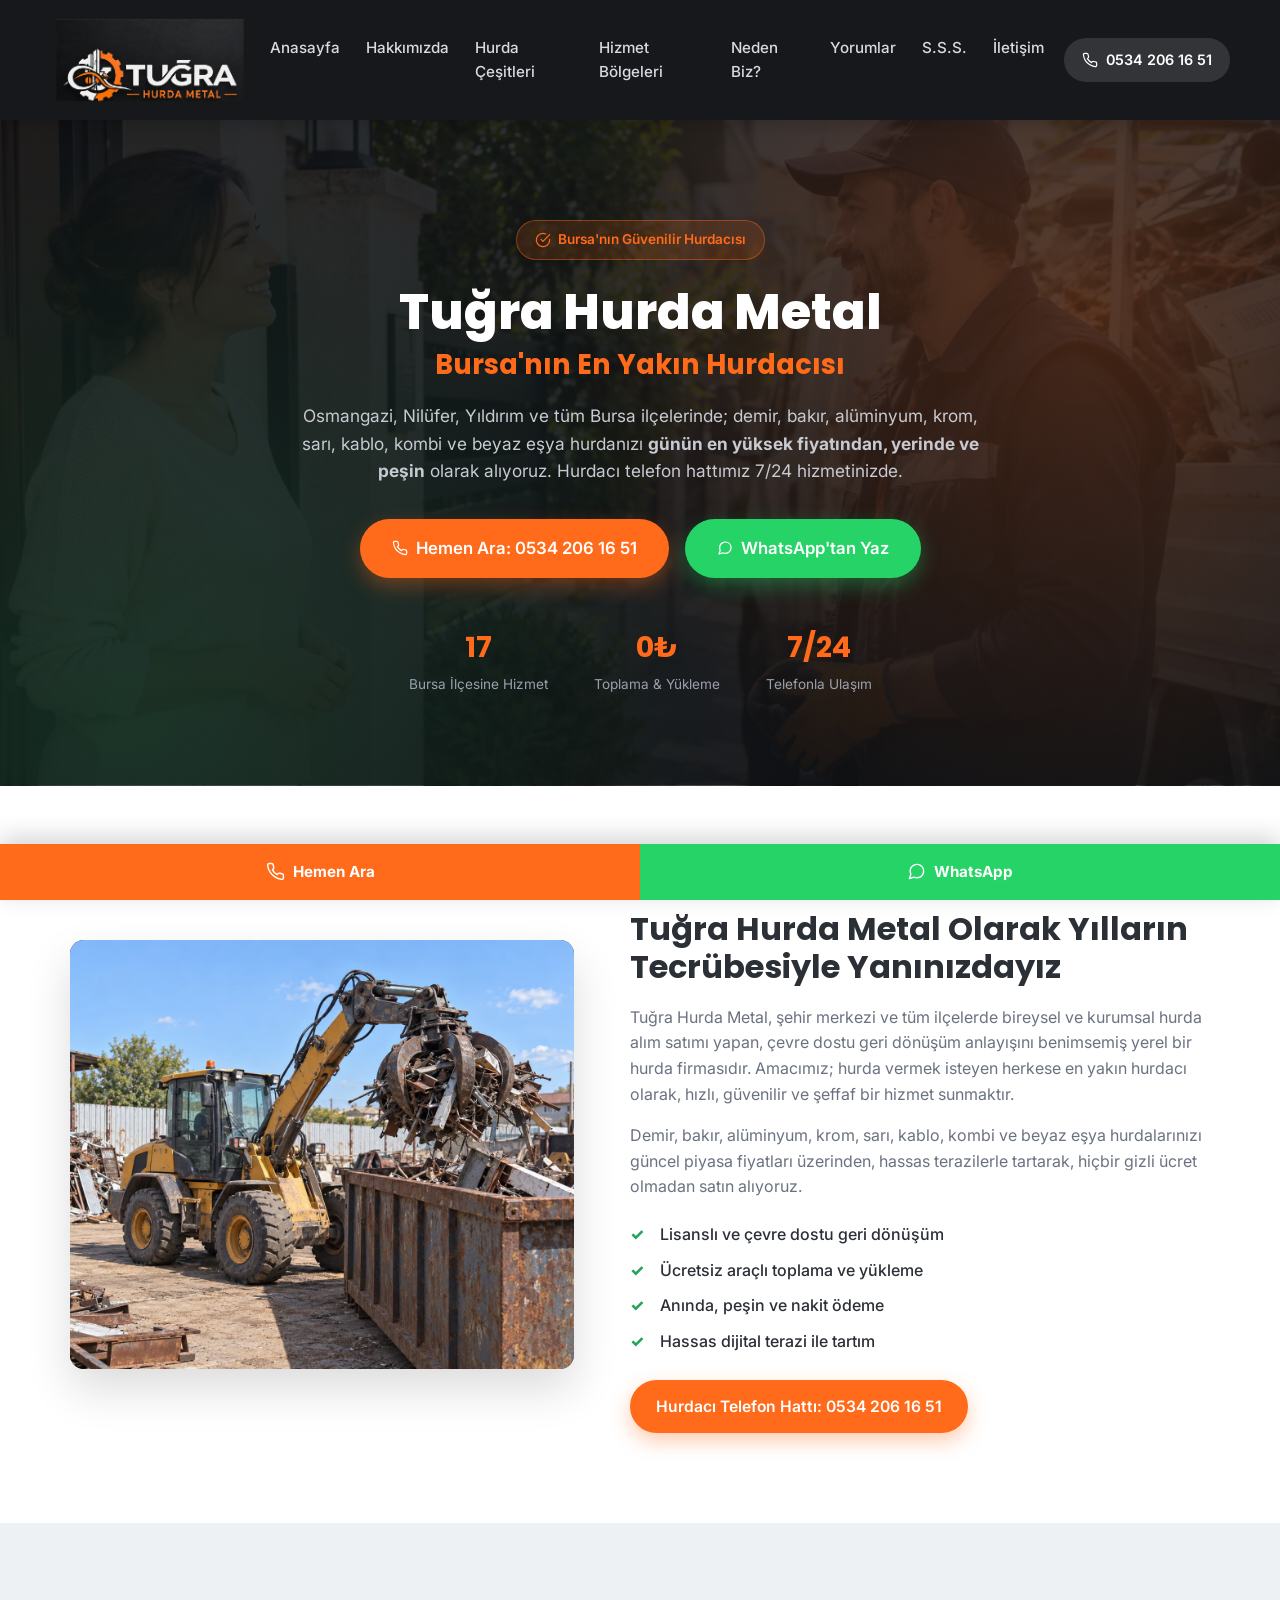
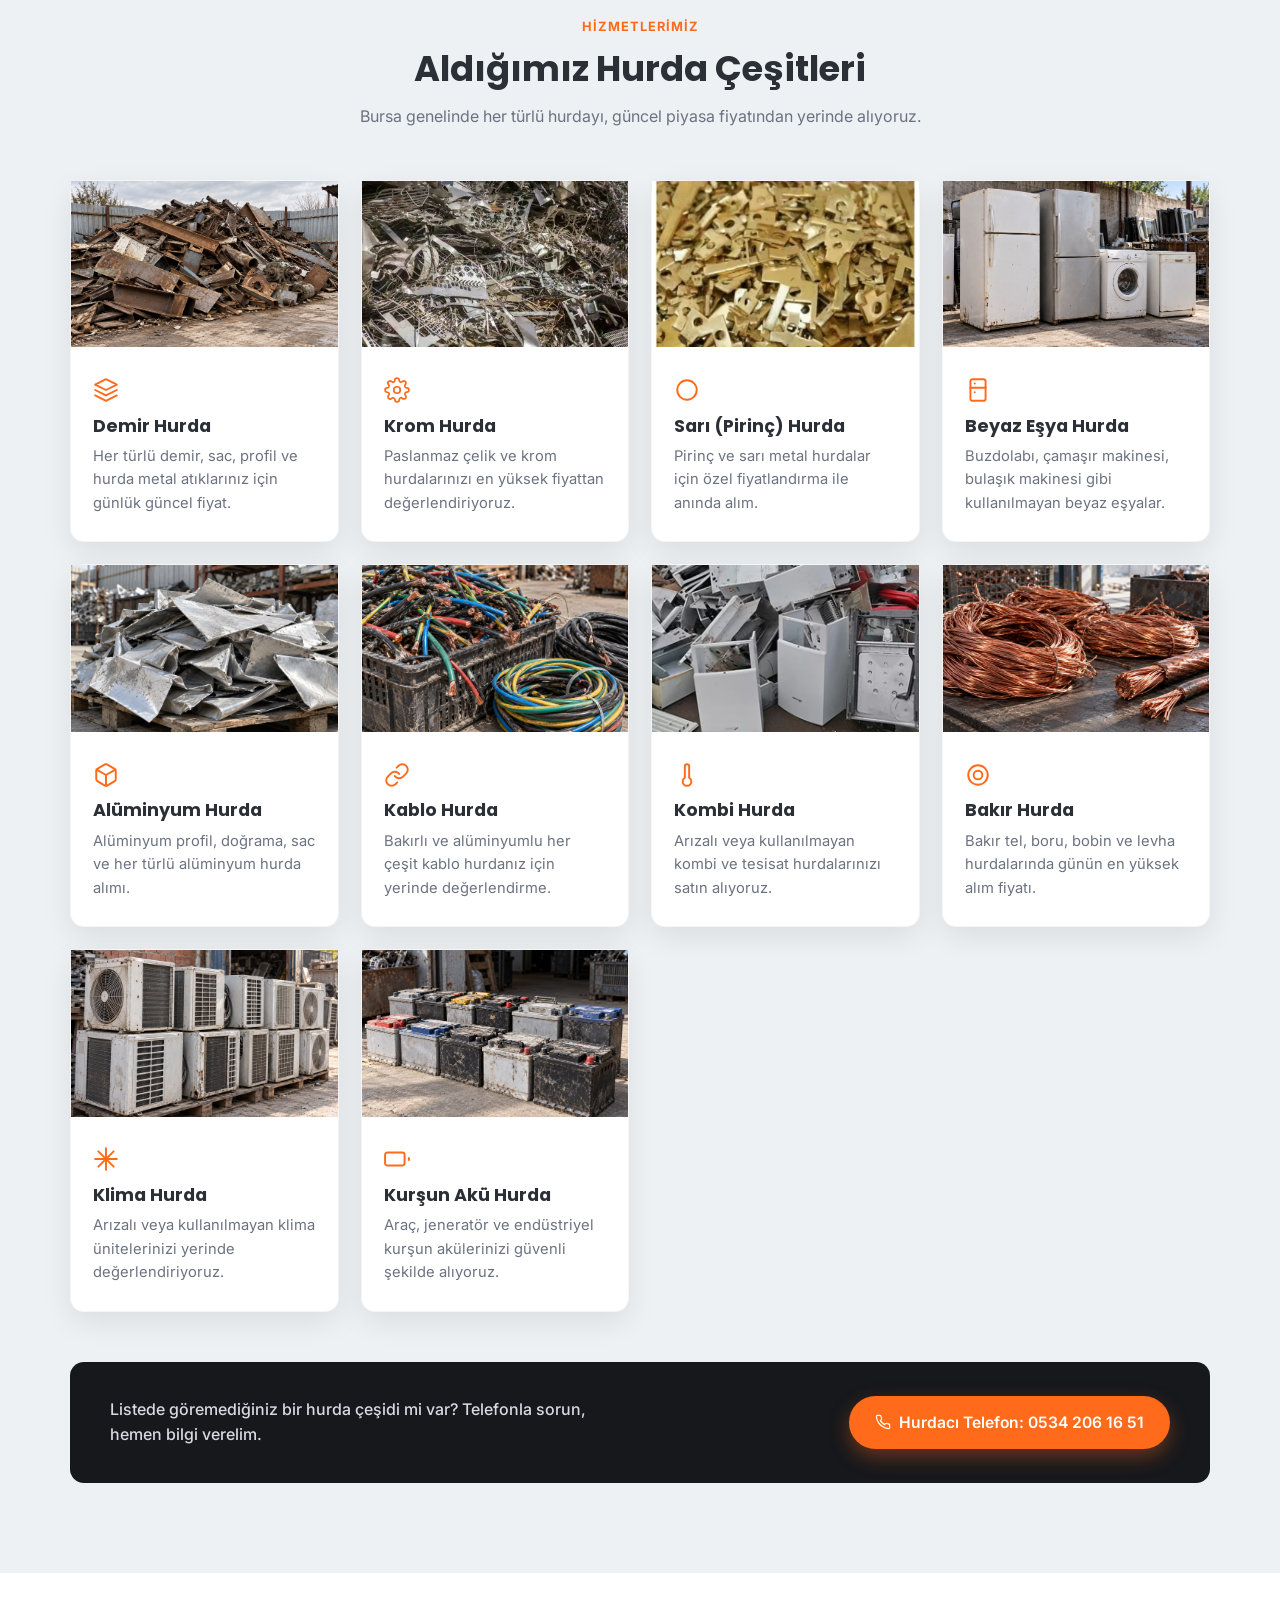
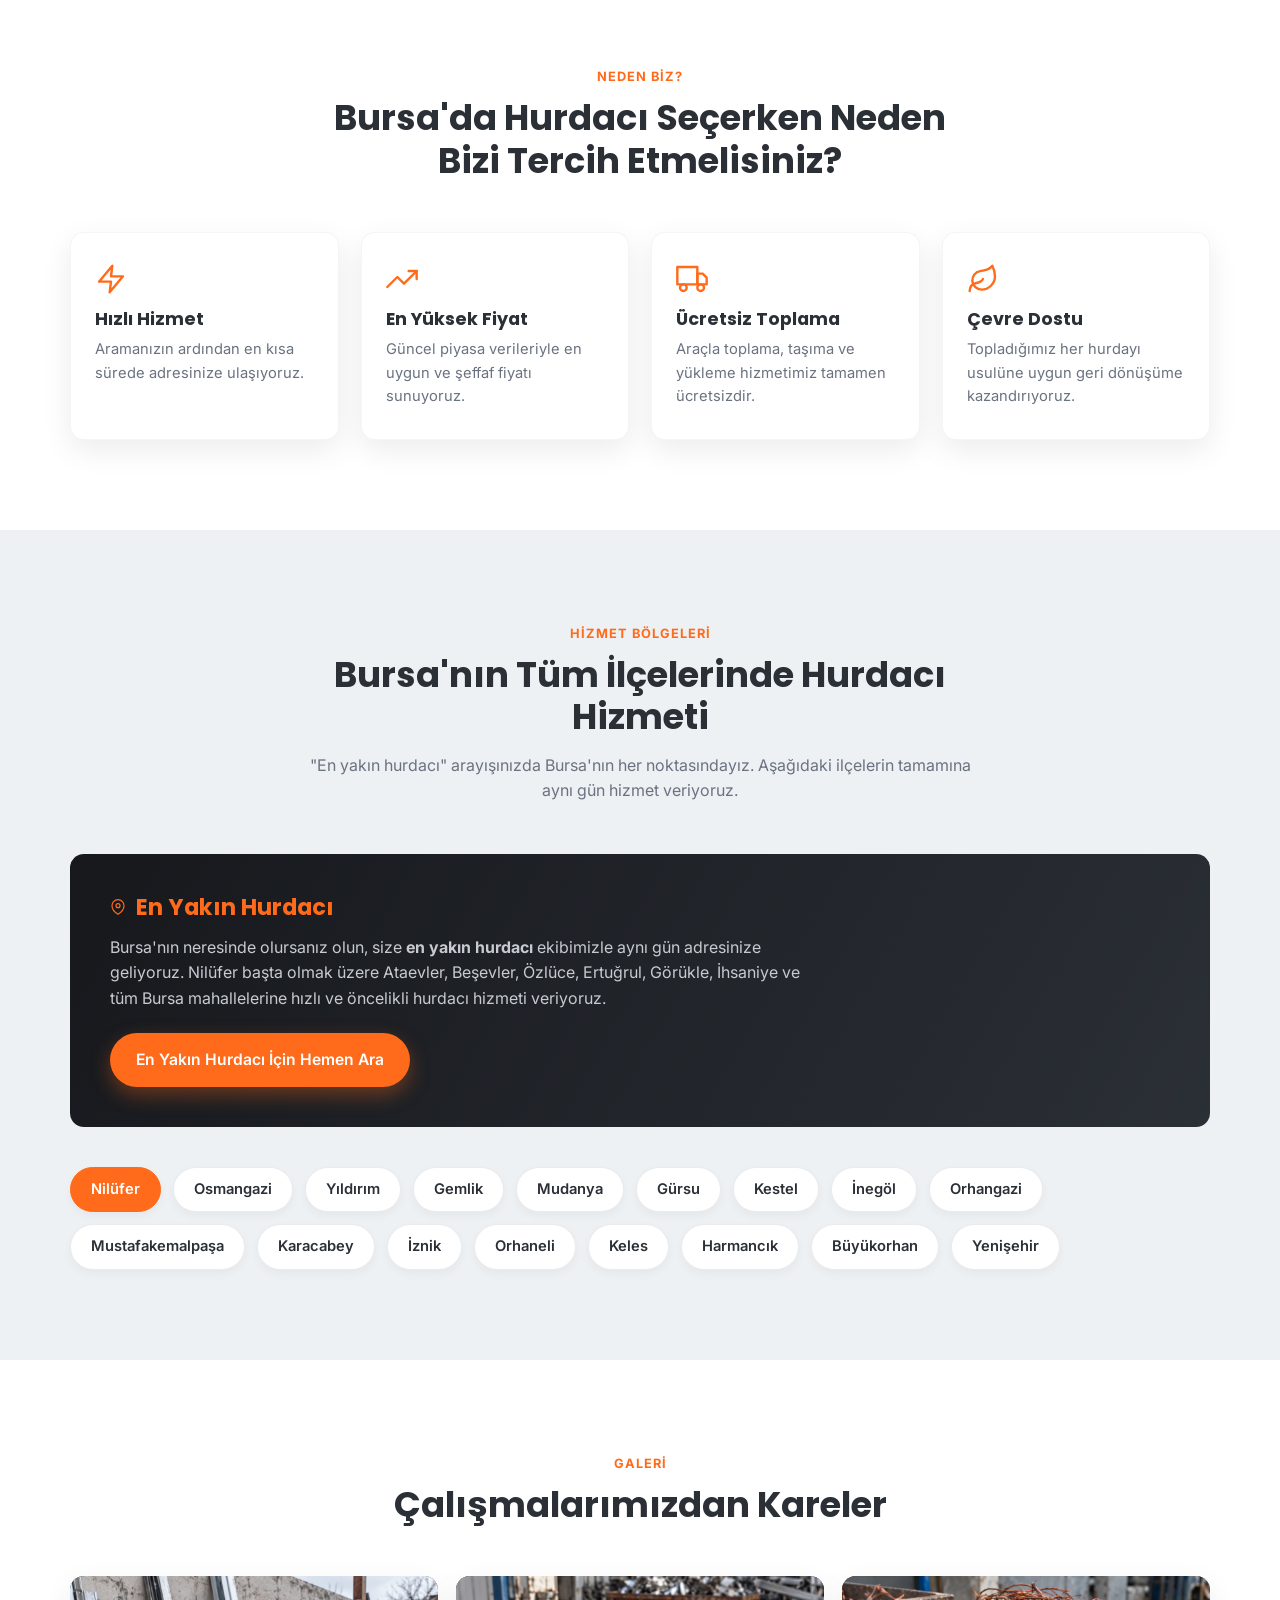
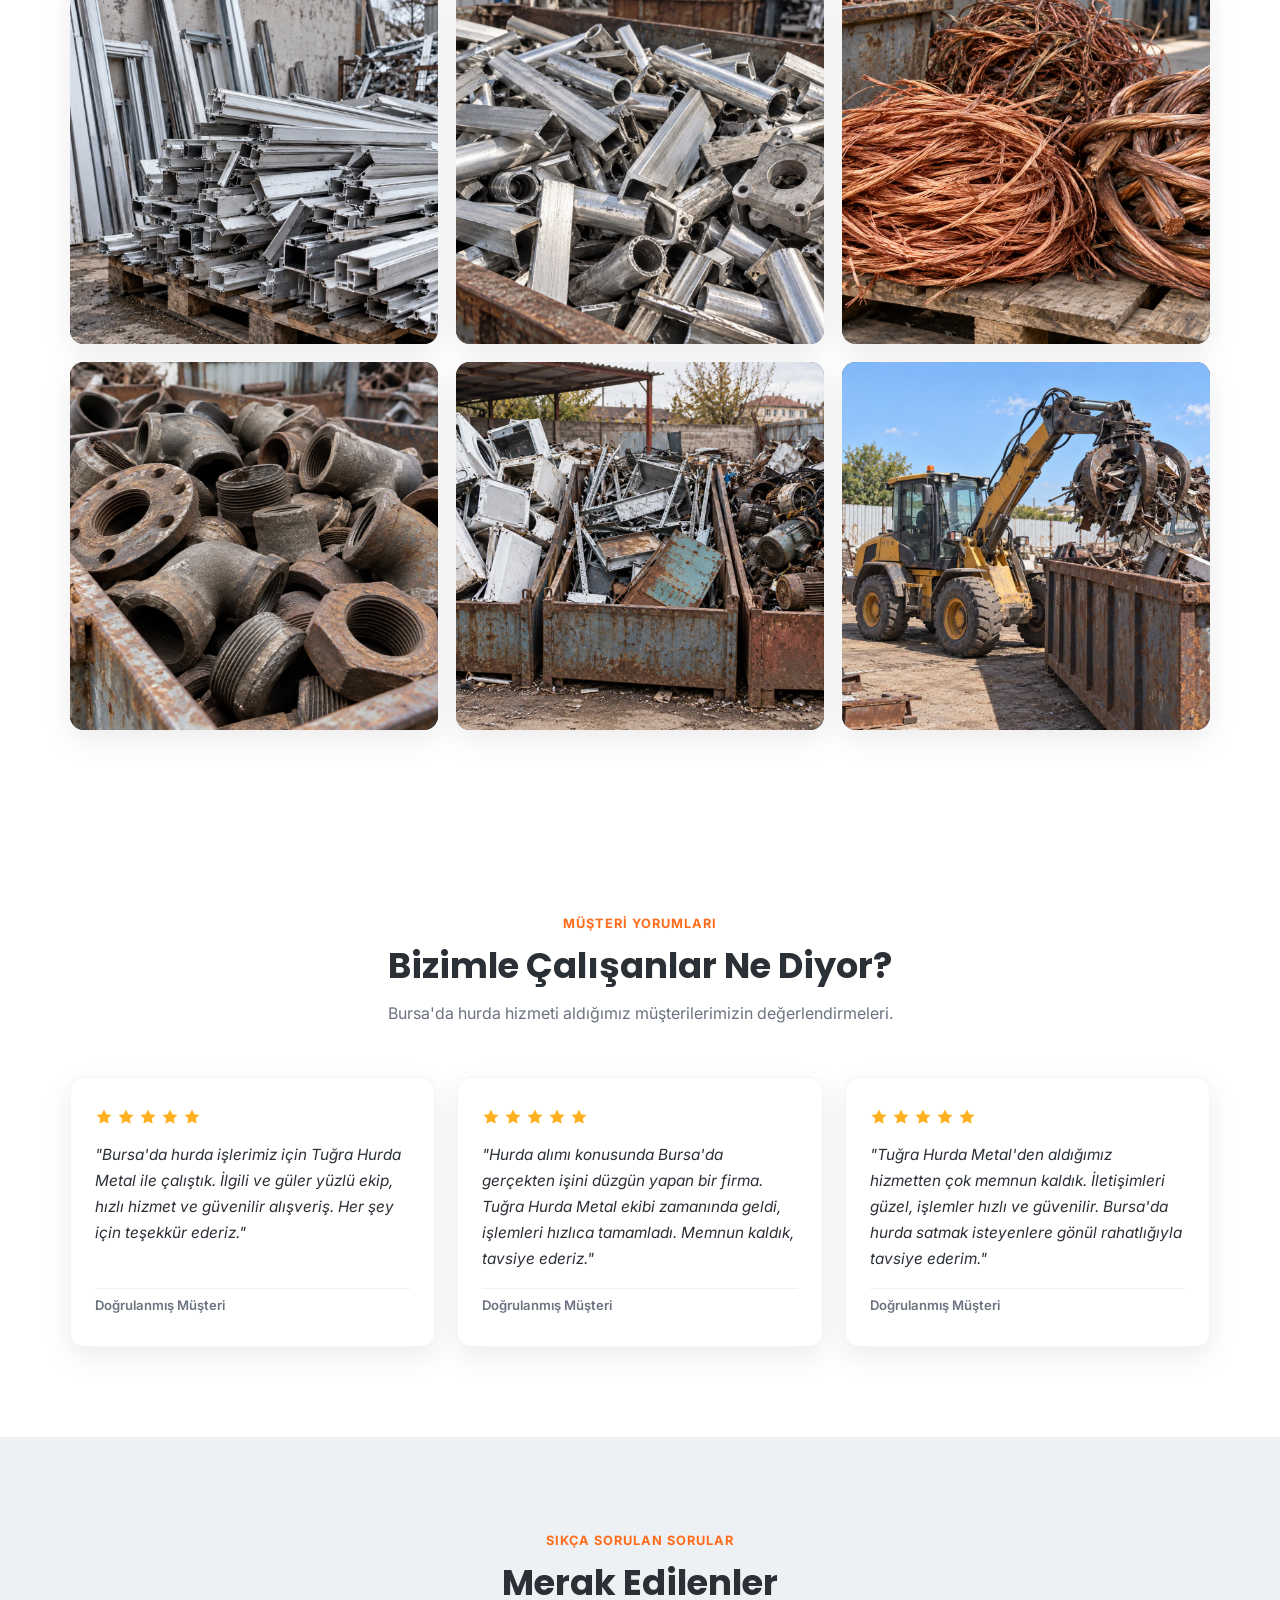
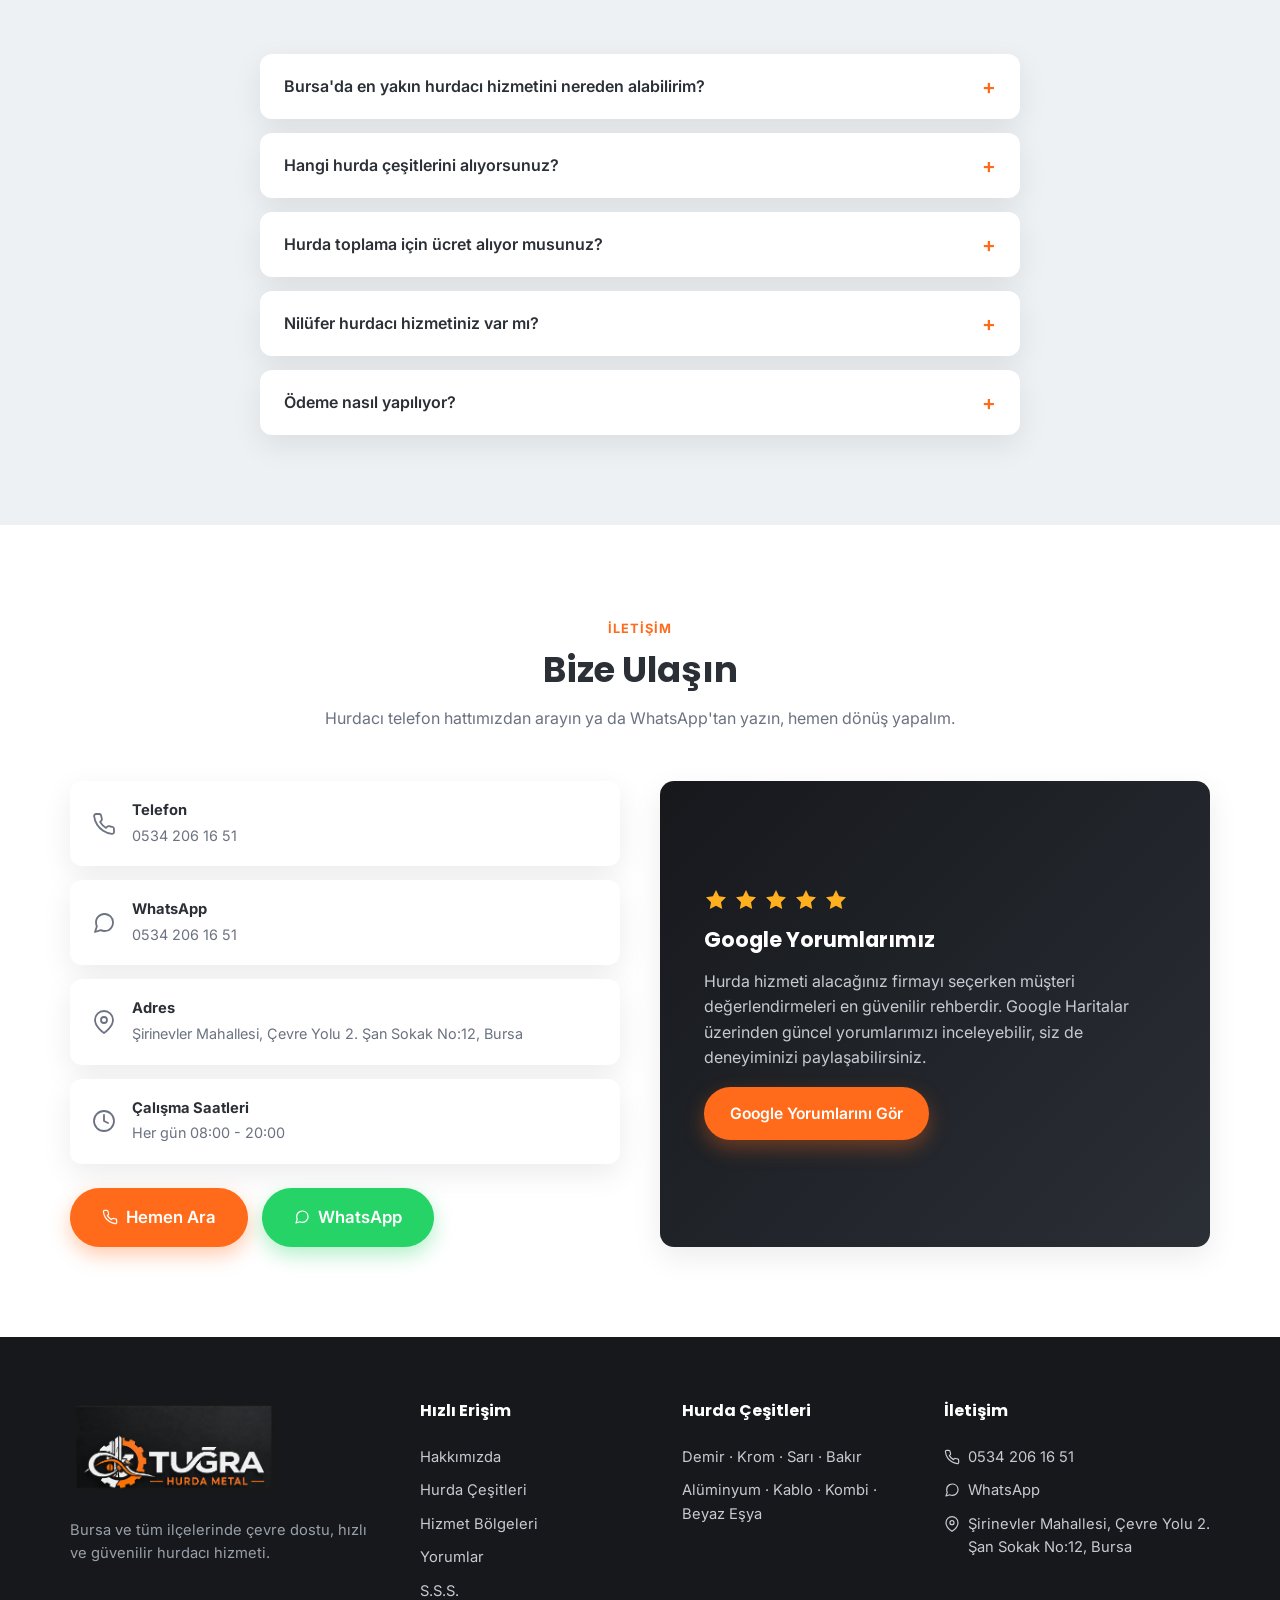
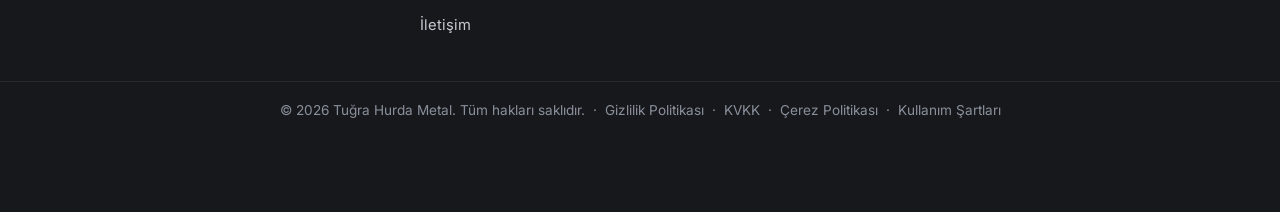
<file: index.html>
<!DOCTYPE html>
<html lang="tr">
<head>
<meta charset="UTF-8">
<meta name="viewport" content="width=device-width, initial-scale=1.0">
<title>Tuğra Hurda Metal | Bursa Hurdacı - En Yakın Hurdacı</title>
<meta name="description" content="Tuğra Hurda Metal - Bursa hurdacı hizmeti! Nilüfer, Osmangazi, Yıldırım ve tüm Bursa ilçelerinde demir, bakır, alüminyum, kablo, kombi, beyaz eşya hurda alımı. En yakın hurdacı için hemen arayın: 0534 206 16 51">
<meta name="keywords" content="tuğra hurda metal, bursa hurdacı, en yakın hurdacı, nilüfer hurdacı, hurdacı telefon, hurda demir, hurda bakır, hurda alüminyum, hurda kablo, hurda kombi, beyaz eşya hurda, krom hurda, sarı hurda">
<meta name="author" content="Tuğra Hurda Metal">
<meta name="robots" content="index, follow">
<link rel="canonical" href="https://bursamhurdaci.com.tr/">

<!-- Geo / Yerel SEO -->
<meta name="geo.region" content="TR-16">
<meta name="geo.placename" content="Şirinevler, Yıldırım, Bursa">
<meta name="geo.position" content="40.2011;29.1667">
<meta name="ICBM" content="40.2011, 29.1667">
<meta name="theme-color" content="#16181c">

<!-- Open Graph -->
<meta property="og:type" content="website">
<meta property="og:locale" content="tr_TR">
<meta property="og:title" content="Tuğra Hurda Metal | Bursa Hurdacı - En Yakın Hurdacı">
<meta property="og:description" content="Tuğra Hurda Metal - Bursa ve tüm ilçelerinde hurda alım satımı. Demir, bakır, alüminyum, kablo, beyaz eşya hurda toplama. Hemen arayın: 0534 206 16 51">
<meta property="og:url" content="https://bursamhurdaci.com.tr/">
<meta property="og:site_name" content="Tuğra Hurda Metal">
<meta property="og:image" content="https://bursamhurdaci.com.tr/img/hero-og.jpg">
<meta property="og:image:width" content="1536">
<meta property="og:image:height" content="1024">

<!-- Twitter / X Card -->
<meta name="twitter:card" content="summary_large_image">
<meta name="twitter:title" content="Tuğra Hurda Metal | Bursa Hurdacı - En Yakın Hurdacı">
<meta name="twitter:description" content="Tuğra Hurda Metal - Bursa ve tüm ilçelerinde hurda alım satımı. Demir, bakır, alüminyum, kablo, beyaz eşya hurda toplama. Hemen arayın: 0534 206 16 51">
<meta name="twitter:image" content="https://bursamhurdaci.com.tr/img/hero-og.jpg">

<!-- Favicon -->
<link rel="icon" href="data:image/svg+xml,<svg xmlns='http://www.w3.org/2000/svg' viewBox='0 0 100 100'><rect width='100' height='100' rx='22' fill='%2316181c'/><path d='M30 42a20 20 0 0 1 35-13' stroke='%23ff6b1a' stroke-width='7' fill='none' stroke-linecap='round'/><polygon points='68,20 68,34 56,27' fill='%23ff6b1a'/><path d='M70 58a20 20 0 0 1-35 13' stroke='%23ff6b1a' stroke-width='7' fill='none' stroke-linecap='round'/><polygon points='32,80 32,66 44,73' fill='%23ff6b1a'/></svg>">

<link rel="preconnect" href="https://fonts.googleapis.com">
<link rel="preconnect" href="https://fonts.gstatic.com" crossorigin>
<link href="https://fonts.googleapis.com/css2?family=Poppins:wght@400;500;600;700;800&family=Inter:wght@400;500;600&display=swap" rel="stylesheet">

<link rel="stylesheet" href="css/style.css">

<!-- ================= GTM (BAŞ) - buraya Google Tag Manager kodu eklenecek ================= -->
<!-- Google tag (gtag.js) -->
<script async src="https://www.googletagmanager.com/gtag/js?id=AW-18467803331"></script>
<script>
  window.dataLayer = window.dataLayer || [];
  function gtag(){dataLayer.push(arguments);}
  gtag('js', new Date());

  gtag('config', 'AW-18467803331');
</script>
<!-- Google Tag Manager -->
<script>(function(w,d,s,l,i){w[l]=w[l]||[];w[l].push({'gtm.start':
new Date().getTime(),event:'gtm.js'});var f=d.getElementsByTagName(s)[0],
j=d.createElement(s),dl=l!='dataLayer'?'&l='+l:'';j.async=true;j.src=
'https://www.googletagmanager.com/gtm.js?id='+i+dl;f.parentNode.insertBefore(j,f);
})(window,document,'script','dataLayer','GTM-N5R3C67V');</script>
<!-- End Google Tag Manager -->
<!-- ================================================================================ -->

<!-- JSON-LD: LocalBusiness -->
<script type="application/ld+json">
{
  "@context": "https://schema.org",
  "@type": "RecyclingCenter",
  "name": "Tuğra Hurda Metal",
  "alternateName": "Bursa Hurdacı",
  "image": "https://bursamhurdaci.com.tr/img/hero-og.jpg",
  "url": "https://bursamhurdaci.com.tr/",
  "telephone": "+905342061651",
  "priceRange": "$$",
  "address": {
    "@type": "PostalAddress",
    "streetAddress": "Şirinevler Mahallesi, Çevre Yolu 2. Şan Sokak No:12",
    "addressLocality": "Bursa",
    "addressRegion": "Bursa",
    "addressCountry": "TR"
  },
  "geo": {
    "@type": "GeoCoordinates",
    "latitude": 40.2011,
    "longitude": 29.1667
  },
  "areaServed": [
    "Osmangazi","Nilüfer","Yıldırım","Gemlik","Mudanya","Gürsu","Kestel","İnegöl",
    "Orhangazi","Mustafakemalpaşa","Karacabey","İznik","Orhaneli","Keles","Harmancık","Büyükorhan","Yenişehir"
  ],
  "openingHoursSpecification": {
    "@type": "OpeningHoursSpecification",
    "dayOfWeek": ["Monday","Tuesday","Wednesday","Thursday","Friday","Saturday","Sunday"],
    "opens": "08:00",
    "closes": "20:00"
  },
  "sameAs": []
}
</script>

<!-- JSON-LD: FAQPage -->
<script type="application/ld+json">
{
  "@context": "https://schema.org",
  "@type": "FAQPage",
  "mainEntity": [
    {
      "@type": "Question",
      "name": "Bursa'da en yakın hurdacı hizmetini nereden alabilirim?",
      "acceptedAnswer": { "@type": "Answer", "text": "Tuğra Hurda Metal olarak Osmangazi, Nilüfer, Yıldırım başta olmak üzere tüm Bursa ilçelerine aynı gün araçlı hizmet veriyoruz. 0534 206 16 51 numaralı telefondan arayarak size en yakın ekibi yönlendirebiliriz." }
    },
    {
      "@type": "Question",
      "name": "Hangi hurda çeşitlerini alıyorsunuz?",
      "acceptedAnswer": { "@type": "Answer", "text": "Demir, krom, sarı (pirinç), bakır, alüminyum, kablo, kombi ve beyaz eşya dahil her türlü hurdayı güncel piyasa fiyatından nakit alıyoruz." }
    },
    {
      "@type": "Question",
      "name": "Hurda toplama için ücret alıyor musunuz?",
      "acceptedAnswer": { "@type": "Answer", "text": "Hayır. Bursa genelinde araçla hurda toplama ve yükleme hizmetimiz tamamen ücretsizdir." }
    },
    {
      "@type": "Question",
      "name": "Nilüfer hurdacı hizmetiniz var mı?",
      "acceptedAnswer": { "@type": "Answer", "text": "Evet, Nilüfer başta olmak üzere Ataevler, Beşevler, Özlüce, Ertuğrul gibi tüm Nilüfer mahallelerine hızlı hurdacı hizmeti veriyoruz." }
    },
    {
      "@type": "Question",
      "name": "Ödeme nasıl yapılıyor?",
      "acceptedAnswer": { "@type": "Answer", "text": "Hurdanız tartıldıktan hemen sonra, yerinde ve peşin nakit olarak ödeme yapıyoruz." }
    }
  ]
}
</script>
</head>
<body>

<!-- ================= GTM (BODY - noscript) ================= -->
<!-- Google Tag Manager (noscript) -->
<noscript><iframe src="https://www.googletagmanager.com/ns.html?id=GTM-N5R3C67V"
height="0" width="0" style="display:none;visibility:hidden"></iframe></noscript>
<!-- End Google Tag Manager (noscript) -->
<!-- =========================================================== -->

<span id="top"></span>

<!-- ================= HEADER / NAV ================= -->
<header class="site-header" id="header">
  <div class="container header__inner">
    <a href="#anasayfa" class="logo">
      <img src="img/logo.avif" alt="Tuğra Hurda Metal - Bursa Hurdacı" class="logo__img">
    </a>

    <nav class="nav" id="nav">
      <a href="#anasayfa">Anasayfa</a>
      <a href="#hakkimizda">Hakkımızda</a>
      <a href="#hurda-cesitleri">Hurda Çeşitleri</a>
      <a href="#bolgeler">Hizmet Bölgeleri</a>
      <a href="#neden-biz">Neden Biz?</a>
      <a href="#yorumlar">Yorumlar</a>
      <a href="#sss">S.S.S.</a>
      <a href="#iletisim">İletişim</a>
    </nav>

    <div class="header__actions">
      <a href="tel:+905342061651" class="btn btn--call"><svg class="icon-inline" viewBox="0 0 24 24" fill="none" stroke="currentColor" stroke-width="1.8" stroke-linecap="round" stroke-linejoin="round" width="16" height="16"><path d="M22 16.92v3a2 2 0 0 1-2.18 2 19.79 19.79 0 0 1-8.63-3.07 19.5 19.5 0 0 1-6-6 19.79 19.79 0 0 1-3.07-8.67A2 2 0 0 1 4.11 2h3a2 2 0 0 1 2 1.72c.127.96.361 1.903.7 2.81a2 2 0 0 1-.45 2.11L8.09 9.91a16 16 0 0 0 6 6l1.27-1.27a2 2 0 0 1 2.11-.45c.907.339 1.85.573 2.81.7A2 2 0 0 1 22 16.92z"/></svg> 0534 206 16 51</a>
      <button class="nav-toggle" id="navToggle" aria-label="Menüyü aç">
        <span></span><span></span><span></span>
      </button>
    </div>
  </div>
</header>

<main>

<!-- ================= # HERO / ANASAYFA ================= -->
<section class="hero" id="anasayfa">
  <div class="hero__bg"></div>
  <div class="container hero__inner">
    <span class="badge"><svg class="icon-inline" viewBox="0 0 24 24" fill="none" stroke="currentColor" stroke-width="1.8" stroke-linecap="round" stroke-linejoin="round" width="16" height="16"><path d="M22 11.1V12a10 10 0 1 1-5.9-9.1"/><polyline points="22 4 12 14.1 9 11.1"/></svg> Bursa'nın Güvenilir Hurdacısı</span>
    <h1>Tuğra Hurda Metal<br><span>Bursa'nın En Yakın Hurdacısı</span></h1>
    <p class="hero__desc">
      Osmangazi, Nilüfer, Yıldırım ve tüm Bursa ilçelerinde; demir, bakır, alüminyum, krom, sarı,
      kablo, kombi ve beyaz eşya hurdanızı <strong>günün en yüksek fiyatından, yerinde ve peşin</strong>
      olarak alıyoruz. Hurdacı telefon hattımız 7/24 hizmetinizde.
    </p>
    <div class="hero__cta">
      <a href="tel:+905342061651" class="btn btn--primary btn--lg"><svg class="icon-inline" viewBox="0 0 24 24" fill="none" stroke="currentColor" stroke-width="1.8" stroke-linecap="round" stroke-linejoin="round" width="18" height="18"><path d="M22 16.92v3a2 2 0 0 1-2.18 2 19.79 19.79 0 0 1-8.63-3.07 19.5 19.5 0 0 1-6-6 19.79 19.79 0 0 1-3.07-8.67A2 2 0 0 1 4.11 2h3a2 2 0 0 1 2 1.72c.127.96.361 1.903.7 2.81a2 2 0 0 1-.45 2.11L8.09 9.91a16 16 0 0 0 6 6l1.27-1.27a2 2 0 0 1 2.11-.45c.907.339 1.85.573 2.81.7A2 2 0 0 1 22 16.92z"/></svg> Hemen Ara: 0534 206 16 51</a>
      <a href="https://wa.me/905342061651?text=Merhaba%2C%20hurda%20verecektim%2C%20bilgi%20alabilir%20miyim%3F" target="_blank" rel="noopener" class="btn btn--whatsapp btn--lg"><svg class="icon-inline" viewBox="0 0 24 24" fill="none" stroke="currentColor" stroke-width="1.8" stroke-linecap="round" stroke-linejoin="round" width="18" height="18"><path d="M21 11.5a8.38 8.38 0 0 1-.9 3.8 8.5 8.5 0 0 1-7.6 4.7 8.38 8.38 0 0 1-3.8-.9L3 21l1.9-5.7a8.38 8.38 0 0 1-.9-3.8 8.5 8.5 0 0 1 4.7-7.6 8.38 8.38 0 0 1 3.8-.9h.5a8.48 8.48 0 0 1 8 8v.5z"/></svg> WhatsApp'tan Yaz</a>
    </div>
    <ul class="hero__stats">
      <li><strong>17</strong><span>Bursa İlçesine Hizmet</span></li>
      <li><strong>0₺</strong><span>Toplama &amp; Yükleme</span></li>
      <li><strong>7/24</strong><span>Telefonla Ulaşım</span></li>
    </ul>
  </div>
</section>

<!-- ================= # HAKKIMIZDA ================= -->
<section class="section" id="hakkimizda">
  <div class="container about">
    <div class="about__media">
      <img src="img/hurda-yukleme-ekskavator.avif" alt="Bursa Hurdacı - ekskavatör ile hurda yükleme" loading="lazy"
           onerror="this.style.display='none'; this.nextElementSibling.style.display='flex';">
      <div class="img-placeholder">
        <span><svg viewBox="0 0 24 24" fill="none" stroke="currentColor" stroke-width="1.8" stroke-linecap="round" stroke-linejoin="round" width="34" height="34"><rect x="1" y="3" width="15" height="13"/><polygon points="16 8 20 8 23 11 23 16 16 16 16 8"/><circle cx="5.5" cy="18.5" r="2.5"/><circle cx="18.5" cy="18.5" r="2.5"/></svg></span>
        <small>Fotoğraf yüklenemedi</small>
      </div>
    </div>
    <div class="about__text">
      <span class="eyebrow">Hakkımızda</span>
      <h2>Tuğra Hurda Metal Olarak Yılların Tecrübesiyle Yanınızdayız</h2>
      <p>
        Tuğra Hurda Metal, şehir merkezi ve tüm ilçelerde bireysel ve kurumsal hurda alım satımı yapan,
        çevre dostu geri dönüşüm anlayışını benimsemiş yerel bir hurda firmasıdır. Amacımız; hurda
        vermek isteyen herkese en yakın hurdacı olarak, hızlı, güvenilir ve şeffaf bir hizmet sunmaktır.
      </p>
      <p>
        Demir, bakır, alüminyum, krom, sarı, kablo, kombi ve beyaz eşya hurdalarınızı güncel piyasa
        fiyatları üzerinden, hassas terazilerle tartarak, hiçbir gizli ücret olmadan satın alıyoruz.
      </p>
      <ul class="check-list">
        <li>Lisanslı ve çevre dostu geri dönüşüm</li>
        <li>Ücretsiz araçlı toplama ve yükleme</li>
        <li>Anında, peşin ve nakit ödeme</li>
        <li>Hassas dijital terazi ile tartım</li>
      </ul>
      <a href="tel:+905342061651" class="btn btn--primary">Hurdacı Telefon Hattı: 0534 206 16 51</a>
    </div>
  </div>
</section>

<!-- ================= # HURDA ÇEŞİTLERİ ================= -->
<section class="section section--alt" id="hurda-cesitleri">
  <div class="container">
    <div class="section-head">
      <span class="eyebrow">Hizmetlerimiz</span>
      <h2>Aldığımız Hurda Çeşitleri</h2>
      <p>Bursa genelinde her türlü hurdayı, güncel piyasa fiyatından yerinde alıyoruz.</p>
    </div>

    <div class="grid grid--4 scrap-grid">
      <div class="card scrap-card scrap-card--photo">
        <div class="scrap-card__media">
          <img src="img/demir-celik-yigin.avif" alt="Demir ve çelik hurda yığını - Bursa Hurdacı" loading="lazy">
        </div>
        <div class="scrap-card__body">
          <span class="scrap-card__icon"><svg viewBox="0 0 24 24" fill="none" stroke="currentColor" stroke-width="1.8" stroke-linecap="round" stroke-linejoin="round"><polygon points="12 2 2 7 12 12 22 7 12 2"/><polyline points="2 17 12 22 22 17"/><polyline points="2 12 12 17 22 12"/></svg></span>
          <h3>Demir Hurda</h3>
          <p>Her türlü demir, sac, profil ve hurda metal atıklarınız için günlük güncel fiyat.</p>
        </div>
      </div>
      <div class="card scrap-card scrap-card--photo">
        <div class="scrap-card__media">
          <img src="img/krom-talasi.avif" alt="Krom talaşı hurdası - Bursa Hurdacı" loading="lazy">
        </div>
        <div class="scrap-card__body">
          <span class="scrap-card__icon"><svg viewBox="0 0 24 24" fill="none" stroke="currentColor" stroke-width="1.6" stroke-linecap="round" stroke-linejoin="round"><circle cx="12" cy="12" r="3"/><path d="M19.4 15a1.65 1.65 0 0 0 .33 1.82l.06.06a2 2 0 1 1-2.83 2.83l-.06-.06a1.65 1.65 0 0 0-1.82-.33 1.65 1.65 0 0 0-1 1.51V21a2 2 0 0 1-4 0v-.09A1.65 1.65 0 0 0 9 19.4a1.65 1.65 0 0 0-1.82.33l-.06.06a2 2 0 1 1-2.83-2.83l.06-.06a1.65 1.65 0 0 0 .33-1.82 1.65 1.65 0 0 0-1.51-1H3a2 2 0 0 1 0-4h.09A1.65 1.65 0 0 0 4.6 9a1.65 1.65 0 0 0-.33-1.82l-.06-.06a2 2 0 1 1 2.83-2.83l.06.06a1.65 1.65 0 0 0 1.82.33H9a1.65 1.65 0 0 0 1-1.51V3a2 2 0 0 1 4 0v.09a1.65 1.65 0 0 0 1 1.51 1.65 1.65 0 0 0 1.82-.33l.06-.06a2 2 0 1 1 2.83 2.83l-.06.06a1.65 1.65 0 0 0-.33 1.82V9a1.65 1.65 0 0 0 1.51 1H21a2 2 0 0 1 0 4h-.09a1.65 1.65 0 0 0-1.51 1z"/></svg></span>
          <h3>Krom Hurda</h3>
          <p>Paslanmaz çelik ve krom hurdalarınızı en yüksek fiyattan değerlendiriyoruz.</p>
        </div>
      </div>
      <div class="card scrap-card scrap-card--photo">
        <div class="scrap-card__media">
          <img src="img/sari-pirinc-kucuk.avif" alt="Sarı pirinç hurdası - Bursa Hurdacı" loading="lazy">
        </div>
        <div class="scrap-card__body">
          <span class="scrap-card__icon"><svg viewBox="0 0 24 24" fill="none" stroke="currentColor" stroke-width="1.8"><circle cx="12" cy="12" r="9"/></svg></span>
          <h3>Sarı (Pirinç) Hurda</h3>
          <p>Pirinç ve sarı metal hurdalar için özel fiyatlandırma ile anında alım.</p>
        </div>
      </div>
      <div class="card scrap-card scrap-card--photo">
        <div class="scrap-card__media">
          <img src="img/beyaz-esya-hurdasi.avif" alt="Beyaz eşya hurdası - Bursa Hurdacı" loading="lazy">
        </div>
        <div class="scrap-card__body">
          <span class="scrap-card__icon"><svg viewBox="0 0 24 24" fill="none" stroke="currentColor" stroke-width="1.8" stroke-linecap="round" stroke-linejoin="round"><rect x="5" y="2" width="14" height="20" rx="2"/><line x1="5" y1="10" x2="19" y2="10"/><line x1="9" y1="6" x2="9" y2="6.01"/><line x1="9" y1="14" x2="9" y2="14.01"/></svg></span>
          <h3>Beyaz Eşya Hurda</h3>
          <p>Buzdolabı, çamaşır makinesi, bulaşık makinesi gibi kullanılmayan beyaz eşyalar.</p>
        </div>
      </div>
      <div class="card scrap-card scrap-card--photo">
        <div class="scrap-card__media">
          <img src="img/aluminyum-sac-hurdasi.avif" alt="Alüminyum sac hurdası - Bursa Hurdacı" loading="lazy">
        </div>
        <div class="scrap-card__body">
          <span class="scrap-card__icon"><svg viewBox="0 0 24 24" fill="none" stroke="currentColor" stroke-width="1.8" stroke-linecap="round" stroke-linejoin="round"><path d="M21 8a2 2 0 0 0-1-1.73l-7-4a2 2 0 0 0-2 0l-7 4A2 2 0 0 0 3 8v8a2 2 0 0 0 1 1.73l7 4a2 2 0 0 0 2 0l7-4A2 2 0 0 0 21 16Z"/><polyline points="3.29 7 12 12 20.71 7"/><line x1="12" y1="22" x2="12" y2="12"/></svg></span>
          <h3>Alüminyum Hurda</h3>
          <p>Alüminyum profil, doğrama, sac ve her türlü alüminyum hurda alımı.</p>
        </div>
      </div>
      <div class="card scrap-card scrap-card--photo">
        <div class="scrap-card__media">
          <img src="img/elektrik-kablosu-hurdasi.avif" alt="Elektrik kablosu hurdası - Bursa Hurdacı" loading="lazy">
        </div>
        <div class="scrap-card__body">
          <span class="scrap-card__icon"><svg viewBox="0 0 24 24" fill="none" stroke="currentColor" stroke-width="1.8" stroke-linecap="round" stroke-linejoin="round"><path d="M10 13a5 5 0 0 0 7.54.54l3-3a5 5 0 0 0-7.07-7.07l-1.72 1.71"/><path d="M14 11a5 5 0 0 0-7.54-.54l-3 3a5 5 0 0 0 7.07 7.07l1.71-1.71"/></svg></span>
          <h3>Kablo Hurda</h3>
          <p>Bakırlı ve alüminyumlu her çeşit kablo hurdanız için yerinde değerlendirme.</p>
        </div>
      </div>
      <div class="card scrap-card scrap-card--photo">
        <div class="scrap-card__media">
          <img src="img/hurda-kombi.avif" alt="Kombi hurdası - Bursa Hurdacı" loading="lazy">
        </div>
        <div class="scrap-card__body">
          <span class="scrap-card__icon"><svg viewBox="0 0 24 24" fill="none" stroke="currentColor" stroke-width="1.8" stroke-linecap="round" stroke-linejoin="round"><path d="M14 4v10.54a4 4 0 1 1-4 0V4a2 2 0 0 1 4 0Z"/></svg></span>
          <h3>Kombi Hurda</h3>
          <p>Arızalı veya kullanılmayan kombi ve tesisat hurdalarınızı satın alıyoruz.</p>
        </div>
      </div>
      <div class="card scrap-card scrap-card--photo">
        <div class="scrap-card__media">
          <img src="img/bakir-bobin-hurdasi.avif" alt="Bakır bobin hurdası - Bursa Hurdacı" loading="lazy">
        </div>
        <div class="scrap-card__body">
          <span class="scrap-card__icon"><svg viewBox="0 0 24 24" fill="none" stroke="currentColor" stroke-width="1.8"><circle cx="12" cy="12" r="9"/><circle cx="12" cy="12" r="4"/></svg></span>
          <h3>Bakır Hurda</h3>
          <p>Bakır tel, boru, bobin ve levha hurdalarında günün en yüksek alım fiyatı.</p>
        </div>
      </div>
      <div class="card scrap-card scrap-card--photo">
        <div class="scrap-card__media">
          <img src="img/klima-hurdasi.avif" alt="Klima hurdası - Bursa Hurdacı" loading="lazy">
        </div>
        <div class="scrap-card__body">
          <span class="scrap-card__icon"><svg viewBox="0 0 24 24" fill="none" stroke="currentColor" stroke-width="1.8" stroke-linecap="round"><line x1="12" y1="2" x2="12" y2="22"/><line x1="4.93" y1="4.93" x2="19.07" y2="19.07"/><line x1="2" y1="12" x2="22" y2="12"/><line x1="4.93" y1="19.07" x2="19.07" y2="4.93"/></svg></span>
          <h3>Klima Hurda</h3>
          <p>Arızalı veya kullanılmayan klima ünitelerinizi yerinde değerlendiriyoruz.</p>
        </div>
      </div>
      <div class="card scrap-card scrap-card--photo">
        <div class="scrap-card__media">
          <img src="img/kursun-aku-hurdasi.avif" alt="Kurşun akü hurdası - Bursa Hurdacı" loading="lazy">
        </div>
        <div class="scrap-card__body">
          <span class="scrap-card__icon"><svg viewBox="0 0 24 24" fill="none" stroke="currentColor" stroke-width="1.8" stroke-linecap="round" stroke-linejoin="round"><rect x="1" y="6" width="18" height="12" rx="2"/><line x1="23" y1="13" x2="23" y2="11"/></svg></span>
          <h3>Kurşun Akü Hurda</h3>
          <p>Araç, jeneratör ve endüstriyel kurşun akülerinizi güvenli şekilde alıyoruz.</p>
        </div>
      </div>
    </div>

    <div class="cta-strip">
      <p>Listede göremediğiniz bir hurda çeşidi mi var? Telefonla sorun, hemen bilgi verelim.</p>
      <a href="tel:+905342061651" class="btn btn--primary"><svg class="icon-inline" viewBox="0 0 24 24" fill="none" stroke="currentColor" stroke-width="1.8" stroke-linecap="round" stroke-linejoin="round" width="16" height="16"><path d="M22 16.92v3a2 2 0 0 1-2.18 2 19.79 19.79 0 0 1-8.63-3.07 19.5 19.5 0 0 1-6-6 19.79 19.79 0 0 1-3.07-8.67A2 2 0 0 1 4.11 2h3a2 2 0 0 1 2 1.72c.127.96.361 1.903.7 2.81a2 2 0 0 1-.45 2.11L8.09 9.91a16 16 0 0 0 6 6l1.27-1.27a2 2 0 0 1 2.11-.45c.907.339 1.85.573 2.81.7A2 2 0 0 1 22 16.92z"/></svg> Hurdacı Telefon: 0534 206 16 51</a>
    </div>
  </div>
</section>

<!-- ================= # NEDEN BİZ ================= -->
<section class="section" id="neden-biz">
  <div class="container">
    <div class="section-head">
      <span class="eyebrow">Neden Biz?</span>
      <h2>Bursa'da Hurdacı Seçerken Neden Bizi Tercih Etmelisiniz?</h2>
    </div>
    <div class="grid grid--4">
      <div class="card feature-card">
        <span class="feature-card__icon"><svg viewBox="0 0 24 24" fill="none" stroke="currentColor" stroke-width="1.8" stroke-linecap="round" stroke-linejoin="round"><polygon points="13 2 3 14 12 14 11 22 21 10 12 10 13 2"/></svg></span>
        <h3>Hızlı Hizmet</h3>
        <p>Aramanızın ardından en kısa sürede adresinize ulaşıyoruz.</p>
      </div>
      <div class="card feature-card">
        <span class="feature-card__icon"><svg viewBox="0 0 24 24" fill="none" stroke="currentColor" stroke-width="1.8" stroke-linecap="round" stroke-linejoin="round"><polyline points="23 6 13.5 15.5 8.5 10.5 1 18"/><polyline points="17 6 23 6 23 12"/></svg></span>
        <h3>En Yüksek Fiyat</h3>
        <p>Güncel piyasa verileriyle en uygun ve şeffaf fiyatı sunuyoruz.</p>
      </div>
      <div class="card feature-card">
        <span class="feature-card__icon"><svg viewBox="0 0 24 24" fill="none" stroke="currentColor" stroke-width="1.8" stroke-linecap="round" stroke-linejoin="round"><rect x="1" y="3" width="15" height="13"/><polygon points="16 8 20 8 23 11 23 16 16 16 16 8"/><circle cx="5.5" cy="18.5" r="2.5"/><circle cx="18.5" cy="18.5" r="2.5"/></svg></span>
        <h3>Ücretsiz Toplama</h3>
        <p>Araçla toplama, taşıma ve yükleme hizmetimiz tamamen ücretsizdir.</p>
      </div>
      <div class="card feature-card">
        <span class="feature-card__icon"><svg viewBox="0 0 24 24" fill="none" stroke="currentColor" stroke-width="1.8" stroke-linecap="round" stroke-linejoin="round"><path d="M11 20A7 7 0 0 1 9.8 6.1C15.5 5 17 4.48 19 2c1 2 2 4.18 2 8 0 5.5-4.78 10-10 10Z"/><path d="M2 21c0-3 1.85-5.36 5.08-6C9.5 14.52 11 14 12 12"/></svg></span>
        <h3>Çevre Dostu</h3>
        <p>Topladığımız her hurdayı usulüne uygun geri dönüşüme kazandırıyoruz.</p>
      </div>
    </div>
  </div>
</section>

<!-- ================= # HİZMET BÖLGELERİ (BURSA İLÇELERİ) ================= -->
<section class="section section--alt" id="bolgeler">
  <div class="container">
    <div class="section-head">
      <span class="eyebrow">Hizmet Bölgeleri</span>
      <h2>Bursa'nın Tüm İlçelerinde Hurdacı Hizmeti</h2>
      <p>"En yakın hurdacı" arayışınızda Bursa'nın her noktasındayız. Aşağıdaki ilçelerin tamamına aynı gün hizmet veriyoruz.</p>
    </div>

    <div class="district-highlight">
      <div class="district-highlight__text">
        <h3><svg class="icon-inline" viewBox="0 0 24 24" fill="none" stroke="currentColor" stroke-width="1.8" stroke-linecap="round" stroke-linejoin="round" width="20" height="20"><path d="M21 10c0 7-9 13-9 13s-9-6-9-13a9 9 0 0 1 18 0z"/><circle cx="12" cy="10" r="3"/></svg> En Yakın Hurdacı</h3>
        <p>
          Bursa'nın neresinde olursanız olun, size <strong>en yakın hurdacı</strong> ekibimizle aynı gün
          adresinize geliyoruz. Nilüfer başta olmak üzere Ataevler, Beşevler, Özlüce, Ertuğrul, Görükle,
          İhsaniye ve tüm Bursa mahallelerine hızlı ve öncelikli hurdacı hizmeti veriyoruz.
        </p>
        <a href="tel:+905342061651" class="btn btn--primary">En Yakın Hurdacı İçin Hemen Ara</a>
      </div>
    </div>

    <div class="district-grid">
      <span class="district-chip district-chip--main">Nilüfer</span>
      <span class="district-chip">Osmangazi</span>
      <span class="district-chip">Yıldırım</span>
      <span class="district-chip">Gemlik</span>
      <span class="district-chip">Mudanya</span>
      <span class="district-chip">Gürsu</span>
      <span class="district-chip">Kestel</span>
      <span class="district-chip">İnegöl</span>
      <span class="district-chip">Orhangazi</span>
      <span class="district-chip">Mustafakemalpaşa</span>
      <span class="district-chip">Karacabey</span>
      <span class="district-chip">İznik</span>
      <span class="district-chip">Orhaneli</span>
      <span class="district-chip">Keles</span>
      <span class="district-chip">Harmancık</span>
      <span class="district-chip">Büyükorhan</span>
      <span class="district-chip">Yenişehir</span>
    </div>
  </div>
</section>

<!-- ================= # GALERİ ================= -->
<section class="section" id="galeri">
  <div class="container">
    <div class="section-head">
      <span class="eyebrow">Galeri</span>
      <h2>Çalışmalarımızdan Kareler</h2>
    </div>
    <div class="gallery-grid">
      <div class="gallery-item">
        <img src="img/aluminyum-dograma-hurdasi.avif" alt="Alüminyum doğrama hurdası - Bursa Hurdacı" loading="lazy" onerror="this.style.display='none'; this.nextElementSibling.style.display='flex';">
        <div class="img-placeholder"><span class="gallery-cam-icon"></span></div>
      </div>
      <div class="gallery-item">
        <img src="img/aluminyum-profil-boru.avif" alt="Alüminyum profil ve boru hurdası - Bursa Hurdacı" loading="lazy" onerror="this.style.display='none'; this.nextElementSibling.style.display='flex';">
        <div class="img-placeholder"><span class="gallery-cam-icon"></span></div>
      </div>
      <div class="gallery-item">
        <img src="img/bakir-kablo-yigin.avif" alt="Bakır kablo yığını - Bursa Hurdacı" loading="lazy" onerror="this.style.display='none'; this.nextElementSibling.style.display='flex';">
        <div class="img-placeholder"><span class="gallery-cam-icon"></span></div>
      </div>
      <div class="gallery-item">
        <img src="img/demir-boru-baglanti.avif" alt="Demir boru bağlantı hurdası - Bursa Hurdacı" loading="lazy" onerror="this.style.display='none'; this.nextElementSibling.style.display='flex';">
        <div class="img-placeholder"><span class="gallery-cam-icon"></span></div>
      </div>
      <div class="gallery-item">
        <img src="img/hurda-konteyner-motor.avif" alt="Hurda konteyner ve motor - Bursa Hurdacı" loading="lazy" onerror="this.style.display='none'; this.nextElementSibling.style.display='flex';">
        <div class="img-placeholder"><span class="gallery-cam-icon"></span></div>
      </div>
      <div class="gallery-item">
        <img src="img/hurda-yukleme-ekskavator.avif" alt="Ekskavatör ile hurda yükleme - Bursa Hurdacı" loading="lazy" onerror="this.style.display='none'; this.nextElementSibling.style.display='flex';">
        <div class="img-placeholder"><span class="gallery-cam-icon"></span></div>
      </div>
    </div>
  </div>
</section>

<!-- ================= # YORUMLAR ================= -->
<section class="section" id="yorumlar">
  <div class="container">
    <div class="section-head">
      <span class="eyebrow">Müşteri Yorumları</span>
      <h2>Bizimle Çalışanlar Ne Diyor?</h2>
      <p>Bursa'da hurda hizmeti aldığımız müşterilerimizin değerlendirmeleri.</p>
    </div>
    <div class="grid grid--3 testimonial-grid">
      <div class="card testimonial-card">
        <div class="testimonial-card__stars">
          <svg viewBox="0 0 24 24" fill="currentColor" stroke="none"><polygon points="12 2 15.09 8.26 22 9.27 17 14.14 18.18 21.02 12 17.77 5.82 21.02 7 14.14 2 9.27 8.91 8.26 12 2"/></svg>
          <svg viewBox="0 0 24 24" fill="currentColor" stroke="none"><polygon points="12 2 15.09 8.26 22 9.27 17 14.14 18.18 21.02 12 17.77 5.82 21.02 7 14.14 2 9.27 8.91 8.26 12 2"/></svg>
          <svg viewBox="0 0 24 24" fill="currentColor" stroke="none"><polygon points="12 2 15.09 8.26 22 9.27 17 14.14 18.18 21.02 12 17.77 5.82 21.02 7 14.14 2 9.27 8.91 8.26 12 2"/></svg>
          <svg viewBox="0 0 24 24" fill="currentColor" stroke="none"><polygon points="12 2 15.09 8.26 22 9.27 17 14.14 18.18 21.02 12 17.77 5.82 21.02 7 14.14 2 9.27 8.91 8.26 12 2"/></svg>
          <svg viewBox="0 0 24 24" fill="currentColor" stroke="none"><polygon points="12 2 15.09 8.26 22 9.27 17 14.14 18.18 21.02 12 17.77 5.82 21.02 7 14.14 2 9.27 8.91 8.26 12 2"/></svg>
        </div>
        <p>"Bursa'da hurda işlerimiz için Tuğra Hurda Metal ile çalıştık. İlgili ve güler yüzlü ekip, hızlı hizmet ve güvenilir alışveriş. Her şey için teşekkür ederiz."</p>
        <span class="testimonial-card__meta">Doğrulanmış Müşteri</span>
      </div>
      <div class="card testimonial-card">
        <div class="testimonial-card__stars">
          <svg viewBox="0 0 24 24" fill="currentColor" stroke="none"><polygon points="12 2 15.09 8.26 22 9.27 17 14.14 18.18 21.02 12 17.77 5.82 21.02 7 14.14 2 9.27 8.91 8.26 12 2"/></svg>
          <svg viewBox="0 0 24 24" fill="currentColor" stroke="none"><polygon points="12 2 15.09 8.26 22 9.27 17 14.14 18.18 21.02 12 17.77 5.82 21.02 7 14.14 2 9.27 8.91 8.26 12 2"/></svg>
          <svg viewBox="0 0 24 24" fill="currentColor" stroke="none"><polygon points="12 2 15.09 8.26 22 9.27 17 14.14 18.18 21.02 12 17.77 5.82 21.02 7 14.14 2 9.27 8.91 8.26 12 2"/></svg>
          <svg viewBox="0 0 24 24" fill="currentColor" stroke="none"><polygon points="12 2 15.09 8.26 22 9.27 17 14.14 18.18 21.02 12 17.77 5.82 21.02 7 14.14 2 9.27 8.91 8.26 12 2"/></svg>
          <svg viewBox="0 0 24 24" fill="currentColor" stroke="none"><polygon points="12 2 15.09 8.26 22 9.27 17 14.14 18.18 21.02 12 17.77 5.82 21.02 7 14.14 2 9.27 8.91 8.26 12 2"/></svg>
        </div>
        <p>"Hurda alımı konusunda Bursa'da gerçekten işini düzgün yapan bir firma. Tuğra Hurda Metal ekibi zamanında geldi, işlemleri hızlıca tamamladı. Memnun kaldık, tavsiye ederiz."</p>
        <span class="testimonial-card__meta">Doğrulanmış Müşteri</span>
      </div>
      <div class="card testimonial-card">
        <div class="testimonial-card__stars">
          <svg viewBox="0 0 24 24" fill="currentColor" stroke="none"><polygon points="12 2 15.09 8.26 22 9.27 17 14.14 18.18 21.02 12 17.77 5.82 21.02 7 14.14 2 9.27 8.91 8.26 12 2"/></svg>
          <svg viewBox="0 0 24 24" fill="currentColor" stroke="none"><polygon points="12 2 15.09 8.26 22 9.27 17 14.14 18.18 21.02 12 17.77 5.82 21.02 7 14.14 2 9.27 8.91 8.26 12 2"/></svg>
          <svg viewBox="0 0 24 24" fill="currentColor" stroke="none"><polygon points="12 2 15.09 8.26 22 9.27 17 14.14 18.18 21.02 12 17.77 5.82 21.02 7 14.14 2 9.27 8.91 8.26 12 2"/></svg>
          <svg viewBox="0 0 24 24" fill="currentColor" stroke="none"><polygon points="12 2 15.09 8.26 22 9.27 17 14.14 18.18 21.02 12 17.77 5.82 21.02 7 14.14 2 9.27 8.91 8.26 12 2"/></svg>
          <svg viewBox="0 0 24 24" fill="currentColor" stroke="none"><polygon points="12 2 15.09 8.26 22 9.27 17 14.14 18.18 21.02 12 17.77 5.82 21.02 7 14.14 2 9.27 8.91 8.26 12 2"/></svg>
        </div>
        <p>"Tuğra Hurda Metal'den aldığımız hizmetten çok memnun kaldık. İletişimleri güzel, işlemler hızlı ve güvenilir. Bursa'da hurda satmak isteyenlere gönül rahatlığıyla tavsiye ederim."</p>
        <span class="testimonial-card__meta">Doğrulanmış Müşteri</span>
      </div>
    </div>
  </div>
</section>

<!-- ================= # SSS ================= -->
<section class="section section--alt" id="sss">
  <div class="container">
    <div class="section-head">
      <span class="eyebrow">Sıkça Sorulan Sorular</span>
      <h2>Merak Edilenler</h2>
    </div>
    <div class="faq-list">
      <div class="faq-item">
        <button class="faq-item__q">Bursa'da en yakın hurdacı hizmetini nereden alabilirim? <span>+</span></button>
        <div class="faq-item__a"><p>Tuğra Hurda Metal olarak Osmangazi, Nilüfer, Yıldırım başta olmak üzere tüm Bursa ilçelerine aynı gün araçlı hizmet veriyoruz. 0534 206 16 51 numaralı hattımızdan arayarak size en yakın ekibi yönlendirebiliriz.</p></div>
      </div>
      <div class="faq-item">
        <button class="faq-item__q">Hangi hurda çeşitlerini alıyorsunuz? <span>+</span></button>
        <div class="faq-item__a"><p>Demir, krom, sarı (pirinç), bakır, alüminyum, kablo, kombi ve beyaz eşya dahil her türlü hurdayı güncel piyasa fiyatından nakit alıyoruz.</p></div>
      </div>
      <div class="faq-item">
        <button class="faq-item__q">Hurda toplama için ücret alıyor musunuz? <span>+</span></button>
        <div class="faq-item__a"><p>Hayır. Bursa genelinde araçla hurda toplama ve yükleme hizmetimiz tamamen ücretsizdir.</p></div>
      </div>
      <div class="faq-item">
        <button class="faq-item__q">Nilüfer hurdacı hizmetiniz var mı? <span>+</span></button>
        <div class="faq-item__a"><p>Evet, Nilüfer başta olmak üzere Ataevler, Beşevler, Özlüce, Ertuğrul gibi tüm Nilüfer mahallelerine hızlı hurdacı hizmeti veriyoruz.</p></div>
      </div>
      <div class="faq-item">
        <button class="faq-item__q">Ödeme nasıl yapılıyor? <span>+</span></button>
        <div class="faq-item__a"><p>Hurdanız tartıldıktan hemen sonra, yerinde ve peşin nakit olarak ödeme yapıyoruz.</p></div>
      </div>
    </div>
  </div>
</section>

<!-- ================= # İLETİŞİM ================= -->
<section class="section contact-section" id="iletisim">
  <div class="container">
    <div class="section-head">
      <span class="eyebrow">İletişim</span>
      <h2>Bize Ulaşın</h2>
      <p>Hurdacı telefon hattımızdan arayın ya da WhatsApp'tan yazın, hemen dönüş yapalım.</p>
    </div>

    <div class="contact-grid">
      <div class="contact-info">
        <a href="tel:+905342061651" class="contact-item">
          <span class="contact-item__icon"><svg viewBox="0 0 24 24" fill="none" stroke="currentColor" stroke-width="1.8" stroke-linecap="round" stroke-linejoin="round"><path d="M22 16.92v3a2 2 0 0 1-2.18 2 19.79 19.79 0 0 1-8.63-3.07 19.5 19.5 0 0 1-6-6 19.79 19.79 0 0 1-3.07-8.67A2 2 0 0 1 4.11 2h3a2 2 0 0 1 2 1.72c.127.96.361 1.903.7 2.81a2 2 0 0 1-.45 2.11L8.09 9.91a16 16 0 0 0 6 6l1.27-1.27a2 2 0 0 1 2.11-.45c.907.339 1.85.573 2.81.7A2 2 0 0 1 22 16.92z"/></svg></span>
          <div><strong>Telefon</strong><span>0534 206 16 51</span></div>
        </a>
        <a href="https://wa.me/905342061651" target="_blank" rel="noopener" class="contact-item">
          <span class="contact-item__icon"><svg viewBox="0 0 24 24" fill="none" stroke="currentColor" stroke-width="1.8" stroke-linecap="round" stroke-linejoin="round"><path d="M21 11.5a8.38 8.38 0 0 1-.9 3.8 8.5 8.5 0 0 1-7.6 4.7 8.38 8.38 0 0 1-3.8-.9L3 21l1.9-5.7a8.38 8.38 0 0 1-.9-3.8 8.5 8.5 0 0 1 4.7-7.6 8.38 8.38 0 0 1 3.8-.9h.5a8.48 8.48 0 0 1 8 8v.5z"/></svg></span>
          <div><strong>WhatsApp</strong><span>0534 206 16 51</span></div>
        </a>
        <div class="contact-item">
          <span class="contact-item__icon"><svg viewBox="0 0 24 24" fill="none" stroke="currentColor" stroke-width="1.8" stroke-linecap="round" stroke-linejoin="round"><path d="M21 10c0 7-9 13-9 13s-9-6-9-13a9 9 0 0 1 18 0z"/><circle cx="12" cy="10" r="3"/></svg></span>
          <div><strong>Adres</strong><span>Şirinevler Mahallesi, Çevre Yolu 2. Şan Sokak No:12, Bursa</span></div>
        </div>
        <div class="contact-item">
          <span class="contact-item__icon"><svg viewBox="0 0 24 24" fill="none" stroke="currentColor" stroke-width="1.8" stroke-linecap="round" stroke-linejoin="round"><circle cx="12" cy="12" r="10"/><polyline points="12 6 12 12 16 14"/></svg></span>
          <div><strong>Çalışma Saatleri</strong><span>Her gün 08:00 - 20:00</span></div>
        </div>
        <div class="contact-cta">
          <a href="tel:+905342061651" class="btn btn--primary btn--lg"><svg class="icon-inline" viewBox="0 0 24 24" fill="none" stroke="currentColor" stroke-width="1.8" stroke-linecap="round" stroke-linejoin="round" width="18" height="18"><path d="M22 16.92v3a2 2 0 0 1-2.18 2 19.79 19.79 0 0 1-8.63-3.07 19.5 19.5 0 0 1-6-6 19.79 19.79 0 0 1-3.07-8.67A2 2 0 0 1 4.11 2h3a2 2 0 0 1 2 1.72c.127.96.361 1.903.7 2.81a2 2 0 0 1-.45 2.11L8.09 9.91a16 16 0 0 0 6 6l1.27-1.27a2 2 0 0 1 2.11-.45c.907.339 1.85.573 2.81.7A2 2 0 0 1 22 16.92z"/></svg> Hemen Ara</a>
          <a href="https://wa.me/905342061651?text=Merhaba%2C%20hurda%20verecektim%2C%20bilgi%20alabilir%20miyim%3F" target="_blank" rel="noopener" class="btn btn--whatsapp btn--lg"><svg class="icon-inline" viewBox="0 0 24 24" fill="none" stroke="currentColor" stroke-width="1.8" stroke-linecap="round" stroke-linejoin="round" width="18" height="18"><path d="M21 11.5a8.38 8.38 0 0 1-.9 3.8 8.5 8.5 0 0 1-7.6 4.7 8.38 8.38 0 0 1-3.8-.9L3 21l1.9-5.7a8.38 8.38 0 0 1-.9-3.8 8.5 8.5 0 0 1 4.7-7.6 8.38 8.38 0 0 1 3.8-.9h.5a8.48 8.48 0 0 1 8 8v.5z"/></svg> WhatsApp</a>
        </div>
      </div>

      <div class="contact-map reviews-panel">
        <div class="reviews-panel__stars">
          <svg viewBox="0 0 24 24" fill="currentColor" stroke="none"><polygon points="12 2 15.09 8.26 22 9.27 17 14.14 18.18 21.02 12 17.77 5.82 21.02 7 14.14 2 9.27 8.91 8.26 12 2"/></svg>
          <svg viewBox="0 0 24 24" fill="currentColor" stroke="none"><polygon points="12 2 15.09 8.26 22 9.27 17 14.14 18.18 21.02 12 17.77 5.82 21.02 7 14.14 2 9.27 8.91 8.26 12 2"/></svg>
          <svg viewBox="0 0 24 24" fill="currentColor" stroke="none"><polygon points="12 2 15.09 8.26 22 9.27 17 14.14 18.18 21.02 12 17.77 5.82 21.02 7 14.14 2 9.27 8.91 8.26 12 2"/></svg>
          <svg viewBox="0 0 24 24" fill="currentColor" stroke="none"><polygon points="12 2 15.09 8.26 22 9.27 17 14.14 18.18 21.02 12 17.77 5.82 21.02 7 14.14 2 9.27 8.91 8.26 12 2"/></svg>
          <svg viewBox="0 0 24 24" fill="currentColor" stroke="none"><polygon points="12 2 15.09 8.26 22 9.27 17 14.14 18.18 21.02 12 17.77 5.82 21.02 7 14.14 2 9.27 8.91 8.26 12 2"/></svg>
        </div>
        <h3>Google Yorumlarımız</h3>
        <p>Hurda hizmeti alacağınız firmayı seçerken müşteri değerlendirmeleri en güvenilir rehberdir. Google Haritalar üzerinden güncel yorumlarımızı inceleyebilir, siz de deneyiminizi paylaşabilirsiniz.</p>
        <a href="https://www.google.com/search?q=Tu%C4%9Fra+Hurda+Metal+Bursa+Hurdac%C4%B1+yorumlar" target="_blank" rel="noopener" class="btn btn--primary">Google Yorumlarını Gör</a>
      </div>
    </div>
  </div>
</section>

</main>

<!-- ================= FOOTER ================= -->
<footer class="footer">
  <div class="container footer__inner">
    <div class="footer__col">
      <a href="#anasayfa" class="logo logo--footer">
        <img src="img/logo.avif" alt="Tuğra Hurda Metal - Bursa Hurdacı" class="logo__img">
      </a>
      <p>Bursa ve tüm ilçelerinde çevre dostu, hızlı ve güvenilir hurdacı hizmeti.</p>
    </div>
    <div class="footer__col">
      <h4>Hızlı Erişim</h4>
      <a href="#hakkimizda">Hakkımızda</a>
      <a href="#hurda-cesitleri">Hurda Çeşitleri</a>
      <a href="#bolgeler">Hizmet Bölgeleri</a>
      <a href="#yorumlar">Yorumlar</a>
      <a href="#sss">S.S.S.</a>
      <a href="#iletisim">İletişim</a>
    </div>
    <div class="footer__col">
      <h4>Hurda Çeşitleri</h4>
      <span>Demir · Krom · Sarı · Bakır</span>
      <span>Alüminyum · Kablo · Kombi · Beyaz Eşya</span>
    </div>
    <div class="footer__col">
      <h4>İletişim</h4>
      <a href="tel:+905342061651"><svg class="icon-inline" viewBox="0 0 24 24" fill="none" stroke="currentColor" stroke-width="1.8" stroke-linecap="round" stroke-linejoin="round" width="15" height="15"><path d="M22 16.92v3a2 2 0 0 1-2.18 2 19.79 19.79 0 0 1-8.63-3.07 19.5 19.5 0 0 1-6-6 19.79 19.79 0 0 1-3.07-8.67A2 2 0 0 1 4.11 2h3a2 2 0 0 1 2 1.72c.127.96.361 1.903.7 2.81a2 2 0 0 1-.45 2.11L8.09 9.91a16 16 0 0 0 6 6l1.27-1.27a2 2 0 0 1 2.11-.45c.907.339 1.85.573 2.81.7A2 2 0 0 1 22 16.92z"/></svg> 0534 206 16 51</a>
      <a href="https://wa.me/905342061651" target="_blank" rel="noopener"><svg class="icon-inline" viewBox="0 0 24 24" fill="none" stroke="currentColor" stroke-width="1.8" stroke-linecap="round" stroke-linejoin="round" width="15" height="15"><path d="M21 11.5a8.38 8.38 0 0 1-.9 3.8 8.5 8.5 0 0 1-7.6 4.7 8.38 8.38 0 0 1-3.8-.9L3 21l1.9-5.7a8.38 8.38 0 0 1-.9-3.8 8.5 8.5 0 0 1 4.7-7.6 8.38 8.38 0 0 1 3.8-.9h.5a8.48 8.48 0 0 1 8 8v.5z"/></svg> WhatsApp</a>
      <span><svg class="icon-inline" viewBox="0 0 24 24" fill="none" stroke="currentColor" stroke-width="1.8" stroke-linecap="round" stroke-linejoin="round" width="15" height="15"><path d="M21 10c0 7-9 13-9 13s-9-6-9-13a9 9 0 0 1 18 0z"/><circle cx="12" cy="10" r="3"/></svg> Şirinevler Mahallesi, Çevre Yolu 2. Şan Sokak No:12, Bursa</span>
    </div>
  </div>
  <div class="footer__bottom">
    <div class="container">
      <p>&copy; <span id="year"></span> Tuğra Hurda Metal. Tüm hakları saklıdır. &nbsp;·&nbsp;
        <a href="gizlilik-politikasi.html">Gizlilik Politikası</a> &nbsp;·&nbsp;
        <a href="kvkk.html">KVKK</a> &nbsp;·&nbsp;
        <a href="cerez-politikasi.html">Çerez Politikası</a> &nbsp;·&nbsp;
        <a href="kullanim-sartlari.html">Kullanım Şartları</a>
      </p>
    </div>
  </div>
</footer>

<!-- ================= STICKY QUICKBAR (MOBİL) ================= -->
<div class="quickbar">
  <a href="tel:+905342061651" class="quickbar__btn quickbar__btn--call">
    <svg viewBox="0 0 24 24" fill="none" stroke="currentColor" stroke-width="1.8" stroke-linecap="round" stroke-linejoin="round" width="19" height="19"><path d="M22 16.92v3a2 2 0 0 1-2.18 2 19.79 19.79 0 0 1-8.63-3.07 19.5 19.5 0 0 1-6-6 19.79 19.79 0 0 1-3.07-8.67A2 2 0 0 1 4.11 2h3a2 2 0 0 1 2 1.72c.127.96.361 1.903.7 2.81a2 2 0 0 1-.45 2.11L8.09 9.91a16 16 0 0 0 6 6l1.27-1.27a2 2 0 0 1 2.11-.45c.907.339 1.85.573 2.81.7A2 2 0 0 1 22 16.92z"/></svg> Hemen Ara
  </a>
  <a href="https://wa.me/905342061651?text=Merhaba%2C%20hurda%20verecektim%2C%20bilgi%20alabilir%20miyim%3F" target="_blank" rel="noopener" class="quickbar__btn quickbar__btn--whatsapp">
    <svg viewBox="0 0 24 24" fill="none" stroke="currentColor" stroke-width="1.8" stroke-linecap="round" stroke-linejoin="round" width="19" height="19"><path d="M21 11.5a8.38 8.38 0 0 1-.9 3.8 8.5 8.5 0 0 1-7.6 4.7 8.38 8.38 0 0 1-3.8-.9L3 21l1.9-5.7a8.38 8.38 0 0 1-.9-3.8 8.5 8.5 0 0 1 4.7-7.6 8.38 8.38 0 0 1 3.8-.9h.5a8.48 8.48 0 0 1 8 8v.5z"/></svg> WhatsApp
  </a>
</div>

<a href="#top" class="back-to-top" id="backToTop" aria-label="Yukarı çık">↑</a>

<!-- ================= AntiClick (tıklama sahtekarlığı koruması) - buraya AntiClick kodu eklenecek ================= -->
<!-- ANTICLICK_PLACEHOLDER -->
<!-- ================================================================================================== -->

<script src="js/main.js"></script>
</body>
</html>
</file>
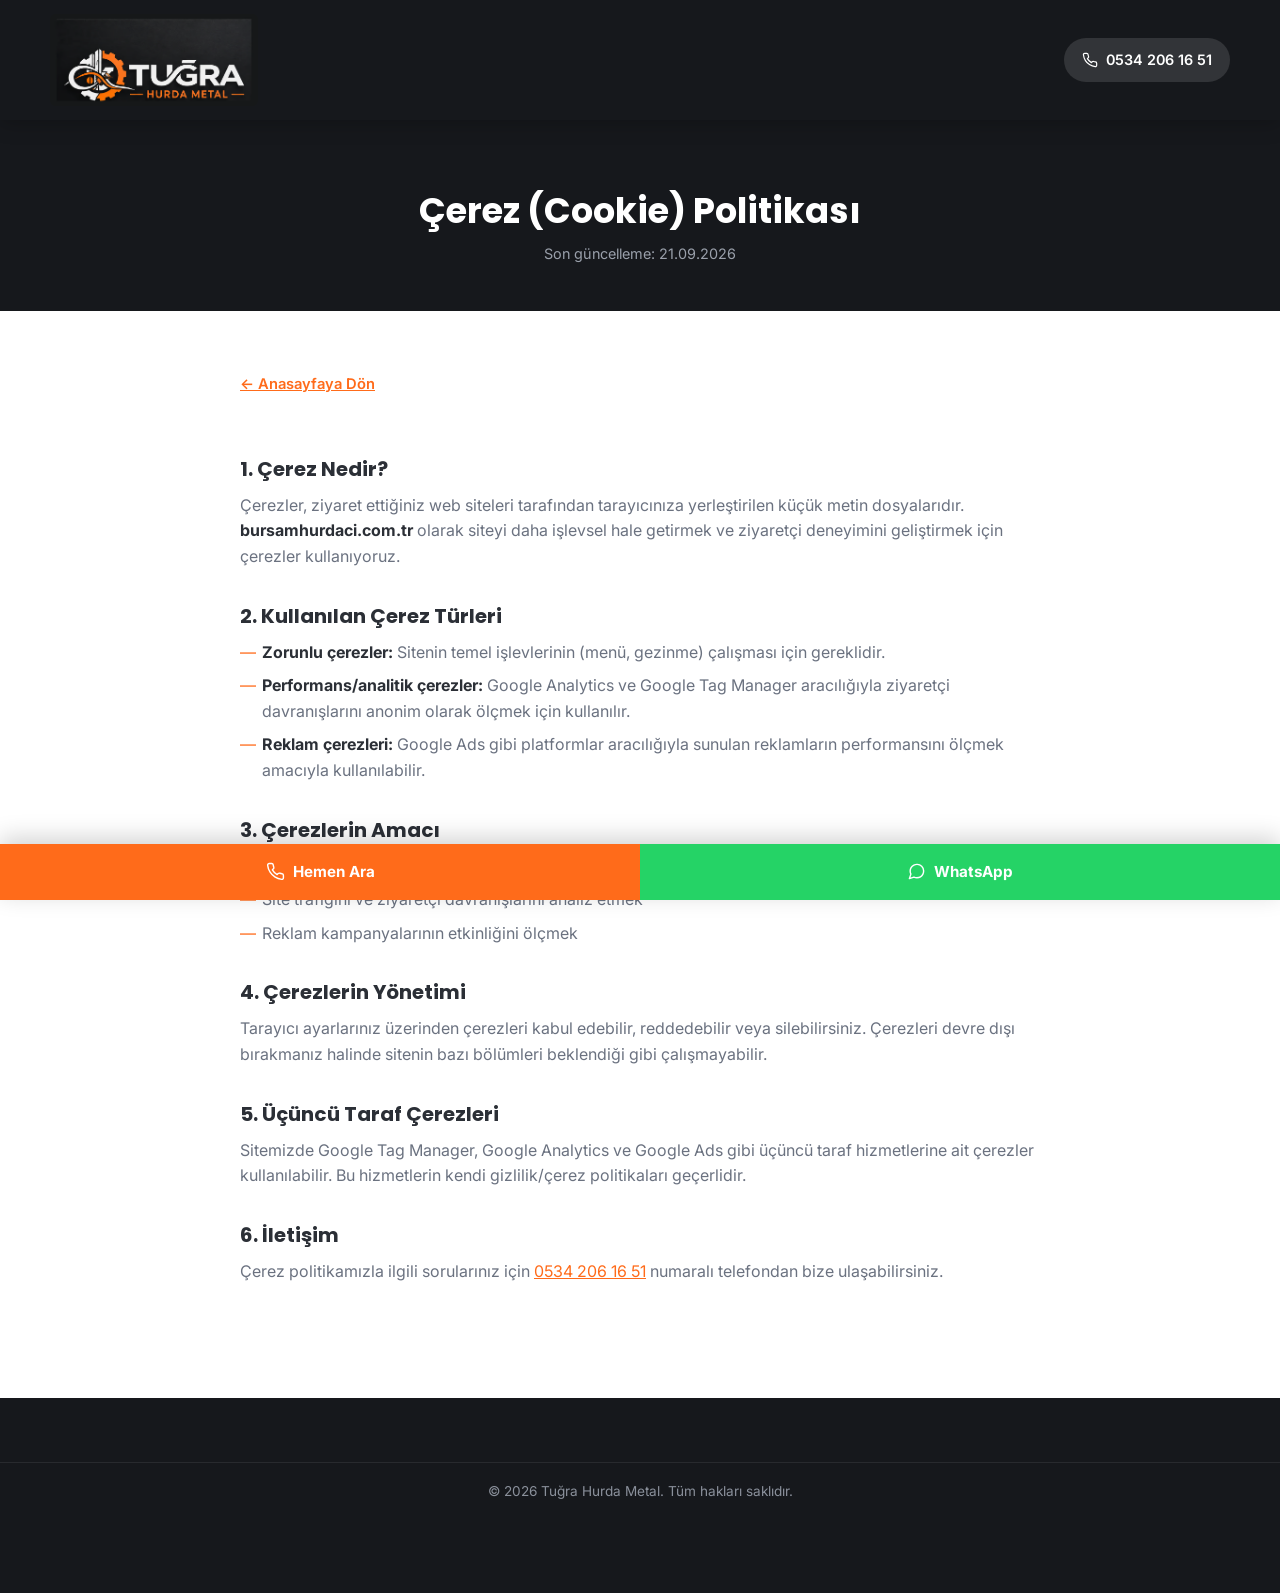
<file: cerez-politikasi.html>
<!DOCTYPE html>
<html lang="tr">
<head>
<meta charset="UTF-8">
<meta name="viewport" content="width=device-width, initial-scale=1.0">
<title>Çerez Politikası | Tuğra Hurda Metal</title>
<meta name="description" content="Tuğra Hurda Metal (Bursa Hurdacı) çerez (cookie) politikası - sitede kullanılan çerez türleri ve yönetimi hakkında bilgilendirme.">
<meta name="robots" content="index, follow">
<link rel="canonical" href="https://bursamhurdaci.com.tr/cerez-politikasi.html">
<link rel="icon" href="data:image/svg+xml,<svg xmlns='http://www.w3.org/2000/svg' viewBox='0 0 100 100'><rect width='100' height='100' rx='22' fill='%2316181c'/><path d='M30 42a20 20 0 0 1 35-13' stroke='%23ff6b1a' stroke-width='7' fill='none' stroke-linecap='round'/><polygon points='68,20 68,34 56,27' fill='%23ff6b1a'/><path d='M70 58a20 20 0 0 1-35 13' stroke='%23ff6b1a' stroke-width='7' fill='none' stroke-linecap='round'/><polygon points='32,80 32,66 44,73' fill='%23ff6b1a'/></svg>">
<link rel="preconnect" href="https://fonts.googleapis.com">
<link rel="preconnect" href="https://fonts.gstatic.com" crossorigin>
<link href="https://fonts.googleapis.com/css2?family=Poppins:wght@400;500;600;700;800&family=Inter:wght@400;500;600&display=swap" rel="stylesheet">
<link rel="stylesheet" href="css/style.css">
<!-- Google tag (gtag.js) -->
<script async src="https://www.googletagmanager.com/gtag/js?id=AW-18467803331"></script>
<script>
  window.dataLayer = window.dataLayer || [];
  function gtag(){dataLayer.push(arguments);}
  gtag('js', new Date());

  gtag('config', 'AW-18467803331');
</script>
<!-- Google Tag Manager -->
<script>(function(w,d,s,l,i){w[l]=w[l]||[];w[l].push({'gtm.start':
new Date().getTime(),event:'gtm.js'});var f=d.getElementsByTagName(s)[0],
j=d.createElement(s),dl=l!='dataLayer'?'&l='+l:'';j.async=true;j.src=
'https://www.googletagmanager.com/gtm.js?id='+i+dl;f.parentNode.insertBefore(j,f);
})(window,document,'script','dataLayer','GTM-N5R3C67V');</script>
<!-- End Google Tag Manager -->
</head>
<body>
<!-- Google Tag Manager (noscript) -->
<noscript><iframe src="https://www.googletagmanager.com/ns.html?id=GTM-N5R3C67V"
height="0" width="0" style="display:none;visibility:hidden"></iframe></noscript>
<!-- End Google Tag Manager (noscript) -->

<header class="site-header" id="header">
  <div class="container header__inner">
    <a href="index.html" class="logo">
      <img src="img/logo.avif" alt="Tuğra Hurda Metal - Bursa Hurdacı" class="logo__img">
    </a>
    <div class="header__actions">
      <a href="tel:+905342061651" class="btn btn--call"><svg class="icon-inline" viewBox="0 0 24 24" fill="none" stroke="currentColor" stroke-width="1.8" stroke-linecap="round" stroke-linejoin="round" width="16" height="16"><path d="M22 16.92v3a2 2 0 0 1-2.18 2 19.79 19.79 0 0 1-8.63-3.07 19.5 19.5 0 0 1-6-6 19.79 19.79 0 0 1-3.07-8.67A2 2 0 0 1 4.11 2h3a2 2 0 0 1 2 1.72c.127.96.361 1.903.7 2.81a2 2 0 0 1-.45 2.11L8.09 9.91a16 16 0 0 0 6 6l1.27-1.27a2 2 0 0 1 2.11-.45c.907.339 1.85.573 2.81.7A2 2 0 0 1 22 16.92z"/></svg> 0534 206 16 51</a>
    </div>
  </div>
</header>

<section class="legal-hero">
  <div class="container">
    <h1>Çerez (Cookie) Politikası</h1>
    <p>Son güncelleme: 21.09.2026</p>
  </div>
</section>

<section class="legal-content">
  <div class="container">
    <a href="index.html" class="legal-back">← Anasayfaya Dön</a>

    <h2>1. Çerez Nedir?</h2>
    <p>Çerezler, ziyaret ettiğiniz web siteleri tarafından tarayıcınıza yerleştirilen küçük metin dosyalarıdır. <strong>bursamhurdaci.com.tr</strong> olarak siteyi daha işlevsel hale getirmek ve ziyaretçi deneyimini geliştirmek için çerezler kullanıyoruz.</p>

    <h2>2. Kullanılan Çerez Türleri</h2>
    <ul>
      <li><strong>Zorunlu çerezler:</strong> Sitenin temel işlevlerinin (menü, gezinme) çalışması için gereklidir.</li>
      <li><strong>Performans/analitik çerezler:</strong> Google Analytics ve Google Tag Manager aracılığıyla ziyaretçi davranışlarını anonim olarak ölçmek için kullanılır.</li>
      <li><strong>Reklam çerezleri:</strong> Google Ads gibi platformlar aracılığıyla sunulan reklamların performansını ölçmek amacıyla kullanılabilir.</li>
    </ul>

    <h2>3. Çerezlerin Amacı</h2>
    <ul>
      <li>Sitenin düzgün çalışmasını sağlamak</li>
      <li>Site trafiğini ve ziyaretçi davranışlarını analiz etmek</li>
      <li>Reklam kampanyalarının etkinliğini ölçmek</li>
    </ul>

    <h2>4. Çerezlerin Yönetimi</h2>
    <p>Tarayıcı ayarlarınız üzerinden çerezleri kabul edebilir, reddedebilir veya silebilirsiniz. Çerezleri devre dışı bırakmanız halinde sitenin bazı bölümleri beklendiği gibi çalışmayabilir.</p>

    <h2>5. Üçüncü Taraf Çerezleri</h2>
    <p>Sitemizde Google Tag Manager, Google Analytics ve Google Ads gibi üçüncü taraf hizmetlerine ait çerezler kullanılabilir. Bu hizmetlerin kendi gizlilik/çerez politikaları geçerlidir.</p>

    <h2>6. İletişim</h2>
    <p>Çerez politikamızla ilgili sorularınız için <a href="tel:+905342061651">0534 206 16 51</a> numaralı telefondan bize ulaşabilirsiniz.</p>
  </div>
</section>

<footer class="footer">
  <div class="footer__bottom">
    <div class="container">
      <p>&copy; <span id="year"></span> Tuğra Hurda Metal. Tüm hakları saklıdır.</p>
    </div>
  </div>
</footer>

<div class="quickbar">
  <a href="tel:+905342061651" class="quickbar__btn quickbar__btn--call"><svg viewBox="0 0 24 24" fill="none" stroke="currentColor" stroke-width="1.8" stroke-linecap="round" stroke-linejoin="round" width="19" height="19"><path d="M22 16.92v3a2 2 0 0 1-2.18 2 19.79 19.79 0 0 1-8.63-3.07 19.5 19.5 0 0 1-6-6 19.79 19.79 0 0 1-3.07-8.67A2 2 0 0 1 4.11 2h3a2 2 0 0 1 2 1.72c.127.96.361 1.903.7 2.81a2 2 0 0 1-.45 2.11L8.09 9.91a16 16 0 0 0 6 6l1.27-1.27a2 2 0 0 1 2.11-.45c.907.339 1.85.573 2.81.7A2 2 0 0 1 22 16.92z"/></svg> Hemen Ara</a>
  <a href="https://wa.me/905342061651" target="_blank" rel="noopener" class="quickbar__btn quickbar__btn--whatsapp"><svg viewBox="0 0 24 24" fill="none" stroke="currentColor" stroke-width="1.8" stroke-linecap="round" stroke-linejoin="round" width="19" height="19"><path d="M21 11.5a8.38 8.38 0 0 1-.9 3.8 8.5 8.5 0 0 1-7.6 4.7 8.38 8.38 0 0 1-3.8-.9L3 21l1.9-5.7a8.38 8.38 0 0 1-.9-3.8 8.5 8.5 0 0 1 4.7-7.6 8.38 8.38 0 0 1 3.8-.9h.5a8.48 8.48 0 0 1 8 8v.5z"/></svg> WhatsApp</a>
</div>

<!-- ANTICLICK_PLACEHOLDER -->
<script>document.getElementById('year').textContent = new Date().getFullYear();</script>
</body>
</html>
</file>
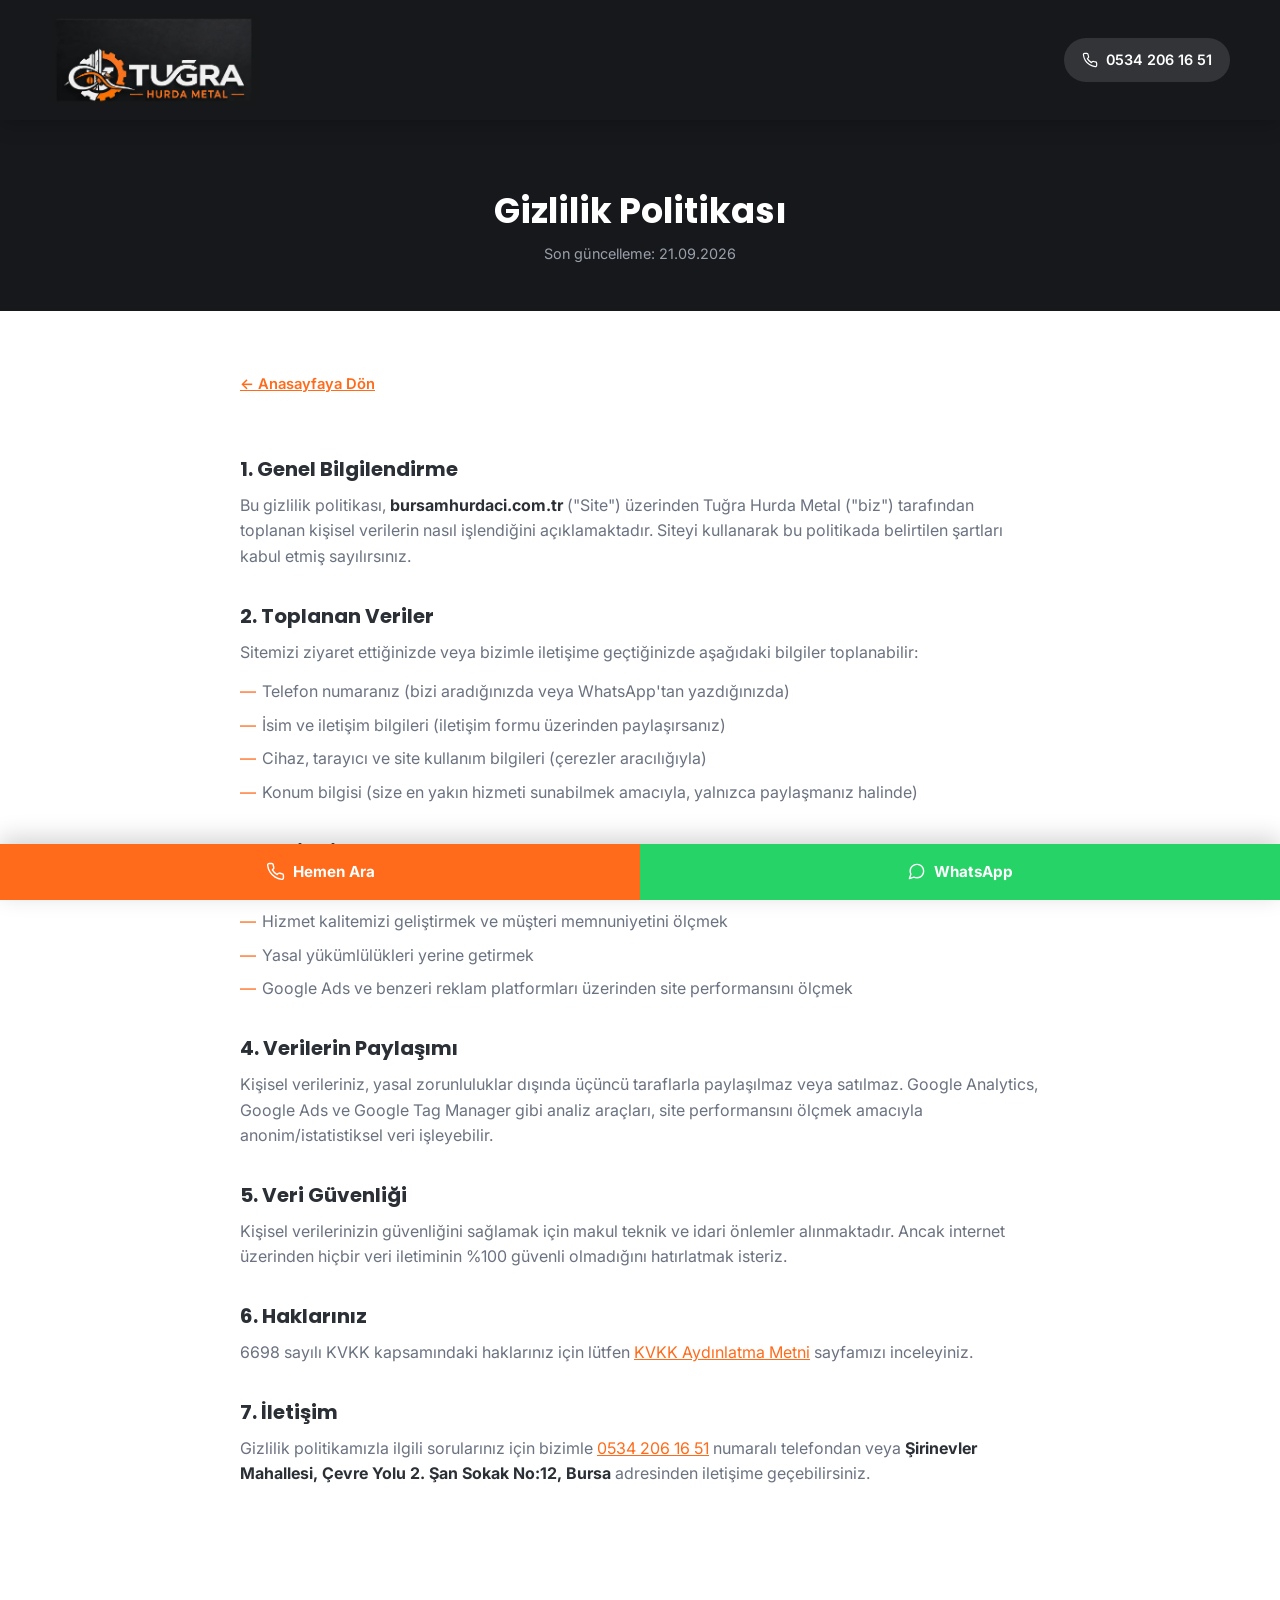
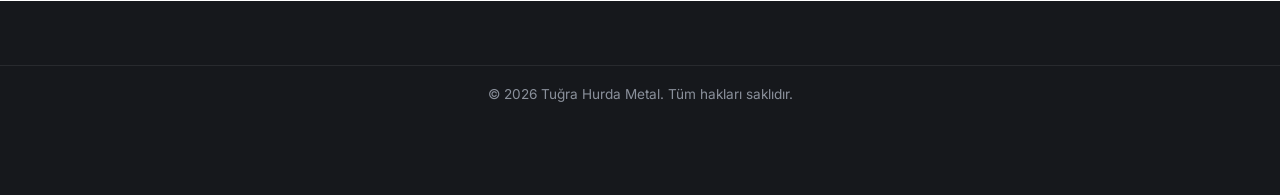
<file: gizlilik-politikasi.html>
<!DOCTYPE html>
<html lang="tr">
<head>
<meta charset="UTF-8">
<meta name="viewport" content="width=device-width, initial-scale=1.0">
<title>Gizlilik Politikası | Tuğra Hurda Metal</title>
<meta name="description" content="Tuğra Hurda Metal (Bursa Hurdacı) gizlilik politikası - kişisel verilerin toplanması, kullanımı ve korunmasına dair bilgilendirme.">
<meta name="robots" content="index, follow">
<link rel="canonical" href="https://bursamhurdaci.com.tr/gizlilik-politikasi.html">
<link rel="icon" href="data:image/svg+xml,<svg xmlns='http://www.w3.org/2000/svg' viewBox='0 0 100 100'><rect width='100' height='100' rx='22' fill='%2316181c'/><path d='M30 42a20 20 0 0 1 35-13' stroke='%23ff6b1a' stroke-width='7' fill='none' stroke-linecap='round'/><polygon points='68,20 68,34 56,27' fill='%23ff6b1a'/><path d='M70 58a20 20 0 0 1-35 13' stroke='%23ff6b1a' stroke-width='7' fill='none' stroke-linecap='round'/><polygon points='32,80 32,66 44,73' fill='%23ff6b1a'/></svg>">
<link rel="preconnect" href="https://fonts.googleapis.com">
<link rel="preconnect" href="https://fonts.gstatic.com" crossorigin>
<link href="https://fonts.googleapis.com/css2?family=Poppins:wght@400;500;600;700;800&family=Inter:wght@400;500;600&display=swap" rel="stylesheet">
<link rel="stylesheet" href="css/style.css">
<!-- Google tag (gtag.js) -->
<script async src="https://www.googletagmanager.com/gtag/js?id=AW-18467803331"></script>
<script>
  window.dataLayer = window.dataLayer || [];
  function gtag(){dataLayer.push(arguments);}
  gtag('js', new Date());

  gtag('config', 'AW-18467803331');
</script>
<!-- Google Tag Manager -->
<script>(function(w,d,s,l,i){w[l]=w[l]||[];w[l].push({'gtm.start':
new Date().getTime(),event:'gtm.js'});var f=d.getElementsByTagName(s)[0],
j=d.createElement(s),dl=l!='dataLayer'?'&l='+l:'';j.async=true;j.src=
'https://www.googletagmanager.com/gtm.js?id='+i+dl;f.parentNode.insertBefore(j,f);
})(window,document,'script','dataLayer','GTM-N5R3C67V');</script>
<!-- End Google Tag Manager -->
</head>
<body>
<!-- Google Tag Manager (noscript) -->
<noscript><iframe src="https://www.googletagmanager.com/ns.html?id=GTM-N5R3C67V"
height="0" width="0" style="display:none;visibility:hidden"></iframe></noscript>
<!-- End Google Tag Manager (noscript) -->

<header class="site-header" id="header">
  <div class="container header__inner">
    <a href="index.html" class="logo">
      <img src="img/logo.avif" alt="Tuğra Hurda Metal - Bursa Hurdacı" class="logo__img">
    </a>
    <div class="header__actions">
      <a href="tel:+905342061651" class="btn btn--call"><svg class="icon-inline" viewBox="0 0 24 24" fill="none" stroke="currentColor" stroke-width="1.8" stroke-linecap="round" stroke-linejoin="round" width="16" height="16"><path d="M22 16.92v3a2 2 0 0 1-2.18 2 19.79 19.79 0 0 1-8.63-3.07 19.5 19.5 0 0 1-6-6 19.79 19.79 0 0 1-3.07-8.67A2 2 0 0 1 4.11 2h3a2 2 0 0 1 2 1.72c.127.96.361 1.903.7 2.81a2 2 0 0 1-.45 2.11L8.09 9.91a16 16 0 0 0 6 6l1.27-1.27a2 2 0 0 1 2.11-.45c.907.339 1.85.573 2.81.7A2 2 0 0 1 22 16.92z"/></svg> 0534 206 16 51</a>
    </div>
  </div>
</header>

<section class="legal-hero">
  <div class="container">
    <h1>Gizlilik Politikası</h1>
    <p>Son güncelleme: 21.09.2026</p>
  </div>
</section>

<section class="legal-content">
  <div class="container">
    <a href="index.html" class="legal-back">← Anasayfaya Dön</a>

    <h2>1. Genel Bilgilendirme</h2>
    <p>Bu gizlilik politikası, <strong>bursamhurdaci.com.tr</strong> ("Site") üzerinden Tuğra Hurda Metal ("biz") tarafından toplanan kişisel verilerin nasıl işlendiğini açıklamaktadır. Siteyi kullanarak bu politikada belirtilen şartları kabul etmiş sayılırsınız.</p>

    <h2>2. Toplanan Veriler</h2>
    <p>Sitemizi ziyaret ettiğinizde veya bizimle iletişime geçtiğinizde aşağıdaki bilgiler toplanabilir:</p>
    <ul>
      <li>Telefon numaranız (bizi aradığınızda veya WhatsApp'tan yazdığınızda)</li>
      <li>İsim ve iletişim bilgileri (iletişim formu üzerinden paylaşırsanız)</li>
      <li>Cihaz, tarayıcı ve site kullanım bilgileri (çerezler aracılığıyla)</li>
      <li>Konum bilgisi (size en yakın hizmeti sunabilmek amacıyla, yalnızca paylaşmanız halinde)</li>
    </ul>

    <h2>3. Verilerin Kullanım Amacı</h2>
    <ul>
      <li>Hurda alım talebinizi değerlendirmek ve size dönüş yapmak</li>
      <li>Hizmet kalitemizi geliştirmek ve müşteri memnuniyetini ölçmek</li>
      <li>Yasal yükümlülükleri yerine getirmek</li>
      <li>Google Ads ve benzeri reklam platformları üzerinden site performansını ölçmek</li>
    </ul>

    <h2>4. Verilerin Paylaşımı</h2>
    <p>Kişisel verileriniz, yasal zorunluluklar dışında üçüncü taraflarla paylaşılmaz veya satılmaz. Google Analytics, Google Ads ve Google Tag Manager gibi analiz araçları, site performansını ölçmek amacıyla anonim/istatistiksel veri işleyebilir.</p>

    <h2>5. Veri Güvenliği</h2>
    <p>Kişisel verilerinizin güvenliğini sağlamak için makul teknik ve idari önlemler alınmaktadır. Ancak internet üzerinden hiçbir veri iletiminin %100 güvenli olmadığını hatırlatmak isteriz.</p>

    <h2>6. Haklarınız</h2>
    <p>6698 sayılı KVKK kapsamındaki haklarınız için lütfen <a href="kvkk.html">KVKK Aydınlatma Metni</a> sayfamızı inceleyiniz.</p>

    <h2>7. İletişim</h2>
    <p>Gizlilik politikamızla ilgili sorularınız için bizimle <a href="tel:+905342061651">0534 206 16 51</a> numaralı telefondan veya <strong>Şirinevler Mahallesi, Çevre Yolu 2. Şan Sokak No:12, Bursa</strong> adresinden iletişime geçebilirsiniz.</p>
  </div>
</section>

<footer class="footer">
  <div class="footer__bottom">
    <div class="container">
      <p>&copy; <span id="year"></span> Tuğra Hurda Metal. Tüm hakları saklıdır.</p>
    </div>
  </div>
</footer>

<div class="quickbar">
  <a href="tel:+905342061651" class="quickbar__btn quickbar__btn--call"><svg viewBox="0 0 24 24" fill="none" stroke="currentColor" stroke-width="1.8" stroke-linecap="round" stroke-linejoin="round" width="19" height="19"><path d="M22 16.92v3a2 2 0 0 1-2.18 2 19.79 19.79 0 0 1-8.63-3.07 19.5 19.5 0 0 1-6-6 19.79 19.79 0 0 1-3.07-8.67A2 2 0 0 1 4.11 2h3a2 2 0 0 1 2 1.72c.127.96.361 1.903.7 2.81a2 2 0 0 1-.45 2.11L8.09 9.91a16 16 0 0 0 6 6l1.27-1.27a2 2 0 0 1 2.11-.45c.907.339 1.85.573 2.81.7A2 2 0 0 1 22 16.92z"/></svg> Hemen Ara</a>
  <a href="https://wa.me/905342061651" target="_blank" rel="noopener" class="quickbar__btn quickbar__btn--whatsapp"><svg viewBox="0 0 24 24" fill="none" stroke="currentColor" stroke-width="1.8" stroke-linecap="round" stroke-linejoin="round" width="19" height="19"><path d="M21 11.5a8.38 8.38 0 0 1-.9 3.8 8.5 8.5 0 0 1-7.6 4.7 8.38 8.38 0 0 1-3.8-.9L3 21l1.9-5.7a8.38 8.38 0 0 1-.9-3.8 8.5 8.5 0 0 1 4.7-7.6 8.38 8.38 0 0 1 3.8-.9h.5a8.48 8.48 0 0 1 8 8v.5z"/></svg> WhatsApp</a>
</div>

<!-- ANTICLICK_PLACEHOLDER -->
<script>document.getElementById('year').textContent = new Date().getFullYear();</script>
</body>
</html>
</file>
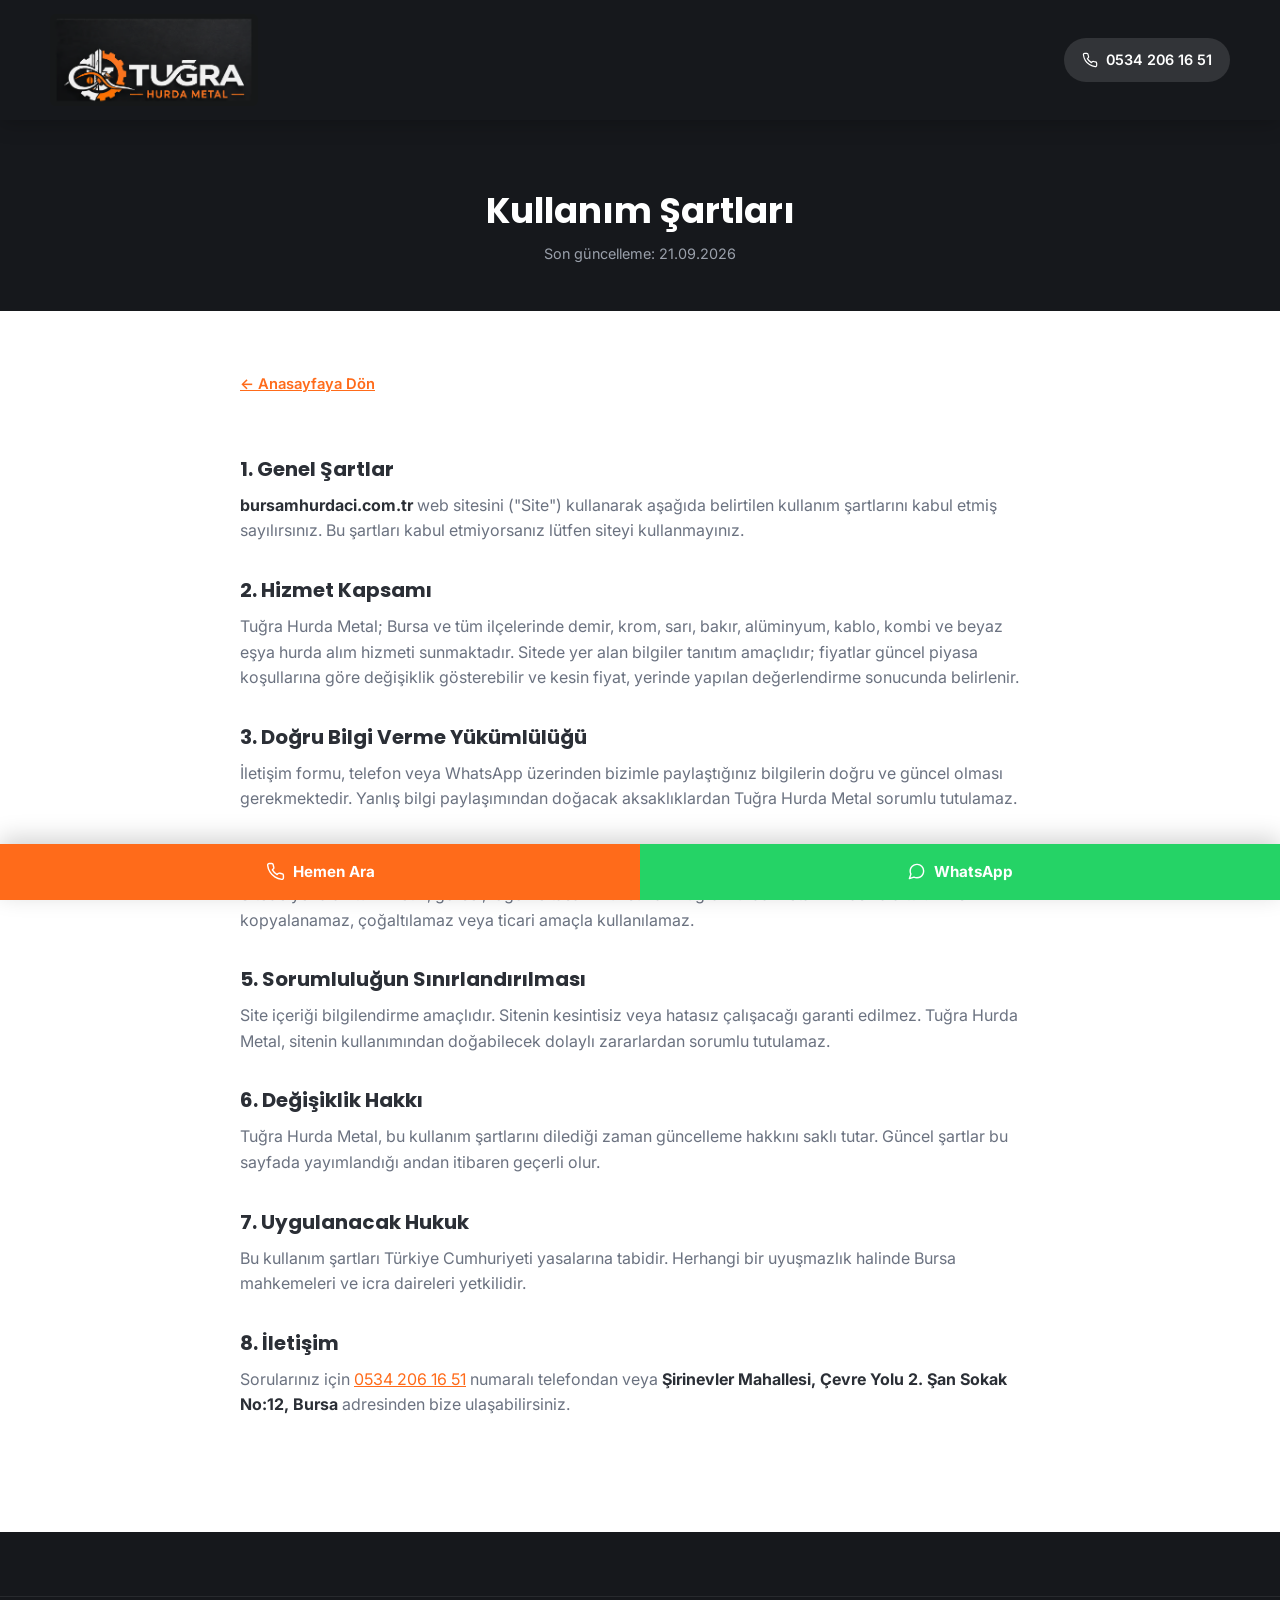
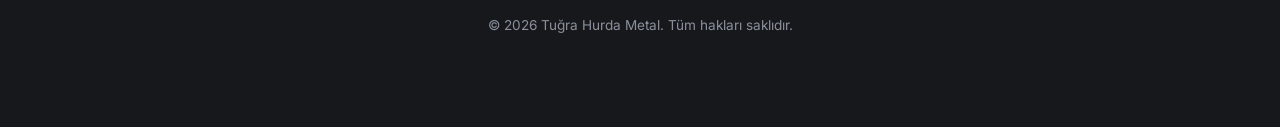
<file: kullanim-sartlari.html>
<!DOCTYPE html>
<html lang="tr">
<head>
<meta charset="UTF-8">
<meta name="viewport" content="width=device-width, initial-scale=1.0">
<title>Kullanım Şartları | Tuğra Hurda Metal</title>
<meta name="description" content="Tuğra Hurda Metal (Bursa Hurdacı) web sitesi kullanım şartları ve koşulları.">
<meta name="robots" content="index, follow">
<link rel="canonical" href="https://bursamhurdaci.com.tr/kullanim-sartlari.html">
<link rel="icon" href="data:image/svg+xml,<svg xmlns='http://www.w3.org/2000/svg' viewBox='0 0 100 100'><rect width='100' height='100' rx='22' fill='%2316181c'/><path d='M30 42a20 20 0 0 1 35-13' stroke='%23ff6b1a' stroke-width='7' fill='none' stroke-linecap='round'/><polygon points='68,20 68,34 56,27' fill='%23ff6b1a'/><path d='M70 58a20 20 0 0 1-35 13' stroke='%23ff6b1a' stroke-width='7' fill='none' stroke-linecap='round'/><polygon points='32,80 32,66 44,73' fill='%23ff6b1a'/></svg>">
<link rel="preconnect" href="https://fonts.googleapis.com">
<link rel="preconnect" href="https://fonts.gstatic.com" crossorigin>
<link href="https://fonts.googleapis.com/css2?family=Poppins:wght@400;500;600;700;800&family=Inter:wght@400;500;600&display=swap" rel="stylesheet">
<link rel="stylesheet" href="css/style.css">
<!-- Google tag (gtag.js) -->
<script async src="https://www.googletagmanager.com/gtag/js?id=AW-18467803331"></script>
<script>
  window.dataLayer = window.dataLayer || [];
  function gtag(){dataLayer.push(arguments);}
  gtag('js', new Date());

  gtag('config', 'AW-18467803331');
</script>
<!-- Google Tag Manager -->
<script>(function(w,d,s,l,i){w[l]=w[l]||[];w[l].push({'gtm.start':
new Date().getTime(),event:'gtm.js'});var f=d.getElementsByTagName(s)[0],
j=d.createElement(s),dl=l!='dataLayer'?'&l='+l:'';j.async=true;j.src=
'https://www.googletagmanager.com/gtm.js?id='+i+dl;f.parentNode.insertBefore(j,f);
})(window,document,'script','dataLayer','GTM-N5R3C67V');</script>
<!-- End Google Tag Manager -->
</head>
<body>
<!-- Google Tag Manager (noscript) -->
<noscript><iframe src="https://www.googletagmanager.com/ns.html?id=GTM-N5R3C67V"
height="0" width="0" style="display:none;visibility:hidden"></iframe></noscript>
<!-- End Google Tag Manager (noscript) -->

<header class="site-header" id="header">
  <div class="container header__inner">
    <a href="index.html" class="logo">
      <img src="img/logo.avif" alt="Tuğra Hurda Metal - Bursa Hurdacı" class="logo__img">
    </a>
    <div class="header__actions">
      <a href="tel:+905342061651" class="btn btn--call"><svg class="icon-inline" viewBox="0 0 24 24" fill="none" stroke="currentColor" stroke-width="1.8" stroke-linecap="round" stroke-linejoin="round" width="16" height="16"><path d="M22 16.92v3a2 2 0 0 1-2.18 2 19.79 19.79 0 0 1-8.63-3.07 19.5 19.5 0 0 1-6-6 19.79 19.79 0 0 1-3.07-8.67A2 2 0 0 1 4.11 2h3a2 2 0 0 1 2 1.72c.127.96.361 1.903.7 2.81a2 2 0 0 1-.45 2.11L8.09 9.91a16 16 0 0 0 6 6l1.27-1.27a2 2 0 0 1 2.11-.45c.907.339 1.85.573 2.81.7A2 2 0 0 1 22 16.92z"/></svg> 0534 206 16 51</a>
    </div>
  </div>
</header>

<section class="legal-hero">
  <div class="container">
    <h1>Kullanım Şartları</h1>
    <p>Son güncelleme: 21.09.2026</p>
  </div>
</section>

<section class="legal-content">
  <div class="container">
    <a href="index.html" class="legal-back">← Anasayfaya Dön</a>

    <h2>1. Genel Şartlar</h2>
    <p><strong>bursamhurdaci.com.tr</strong> web sitesini ("Site") kullanarak aşağıda belirtilen kullanım şartlarını kabul etmiş sayılırsınız. Bu şartları kabul etmiyorsanız lütfen siteyi kullanmayınız.</p>

    <h2>2. Hizmet Kapsamı</h2>
    <p>Tuğra Hurda Metal; Bursa ve tüm ilçelerinde demir, krom, sarı, bakır, alüminyum, kablo, kombi ve beyaz eşya hurda alım hizmeti sunmaktadır. Sitede yer alan bilgiler tanıtım amaçlıdır; fiyatlar güncel piyasa koşullarına göre değişiklik gösterebilir ve kesin fiyat, yerinde yapılan değerlendirme sonucunda belirlenir.</p>

    <h2>3. Doğru Bilgi Verme Yükümlülüğü</h2>
    <p>İletişim formu, telefon veya WhatsApp üzerinden bizimle paylaştığınız bilgilerin doğru ve güncel olması gerekmektedir. Yanlış bilgi paylaşımından doğacak aksaklıklardan Tuğra Hurda Metal sorumlu tutulamaz.</p>

    <h2>4. Fikri Mülkiyet</h2>
    <p>Sitede yer alan tüm metin, görsel, logo ve tasarım unsurları Tuğra Hurda Metal firmasına aittir. İzinsiz kopyalanamaz, çoğaltılamaz veya ticari amaçla kullanılamaz.</p>

    <h2>5. Sorumluluğun Sınırlandırılması</h2>
    <p>Site içeriği bilgilendirme amaçlıdır. Sitenin kesintisiz veya hatasız çalışacağı garanti edilmez. Tuğra Hurda Metal, sitenin kullanımından doğabilecek dolaylı zararlardan sorumlu tutulamaz.</p>

    <h2>6. Değişiklik Hakkı</h2>
    <p>Tuğra Hurda Metal, bu kullanım şartlarını dilediği zaman güncelleme hakkını saklı tutar. Güncel şartlar bu sayfada yayımlandığı andan itibaren geçerli olur.</p>

    <h2>7. Uygulanacak Hukuk</h2>
    <p>Bu kullanım şartları Türkiye Cumhuriyeti yasalarına tabidir. Herhangi bir uyuşmazlık halinde Bursa mahkemeleri ve icra daireleri yetkilidir.</p>

    <h2>8. İletişim</h2>
    <p>Sorularınız için <a href="tel:+905342061651">0534 206 16 51</a> numaralı telefondan veya <strong>Şirinevler Mahallesi, Çevre Yolu 2. Şan Sokak No:12, Bursa</strong> adresinden bize ulaşabilirsiniz.</p>
  </div>
</section>

<footer class="footer">
  <div class="footer__bottom">
    <div class="container">
      <p>&copy; <span id="year"></span> Tuğra Hurda Metal. Tüm hakları saklıdır.</p>
    </div>
  </div>
</footer>

<div class="quickbar">
  <a href="tel:+905342061651" class="quickbar__btn quickbar__btn--call"><svg viewBox="0 0 24 24" fill="none" stroke="currentColor" stroke-width="1.8" stroke-linecap="round" stroke-linejoin="round" width="19" height="19"><path d="M22 16.92v3a2 2 0 0 1-2.18 2 19.79 19.79 0 0 1-8.63-3.07 19.5 19.5 0 0 1-6-6 19.79 19.79 0 0 1-3.07-8.67A2 2 0 0 1 4.11 2h3a2 2 0 0 1 2 1.72c.127.96.361 1.903.7 2.81a2 2 0 0 1-.45 2.11L8.09 9.91a16 16 0 0 0 6 6l1.27-1.27a2 2 0 0 1 2.11-.45c.907.339 1.85.573 2.81.7A2 2 0 0 1 22 16.92z"/></svg> Hemen Ara</a>
  <a href="https://wa.me/905342061651" target="_blank" rel="noopener" class="quickbar__btn quickbar__btn--whatsapp"><svg viewBox="0 0 24 24" fill="none" stroke="currentColor" stroke-width="1.8" stroke-linecap="round" stroke-linejoin="round" width="19" height="19"><path d="M21 11.5a8.38 8.38 0 0 1-.9 3.8 8.5 8.5 0 0 1-7.6 4.7 8.38 8.38 0 0 1-3.8-.9L3 21l1.9-5.7a8.38 8.38 0 0 1-.9-3.8 8.5 8.5 0 0 1 4.7-7.6 8.38 8.38 0 0 1 3.8-.9h.5a8.48 8.48 0 0 1 8 8v.5z"/></svg> WhatsApp</a>
</div>

<!-- ANTICLICK_PLACEHOLDER -->
<script>document.getElementById('year').textContent = new Date().getFullYear();</script>
</body>
</html>
</file>
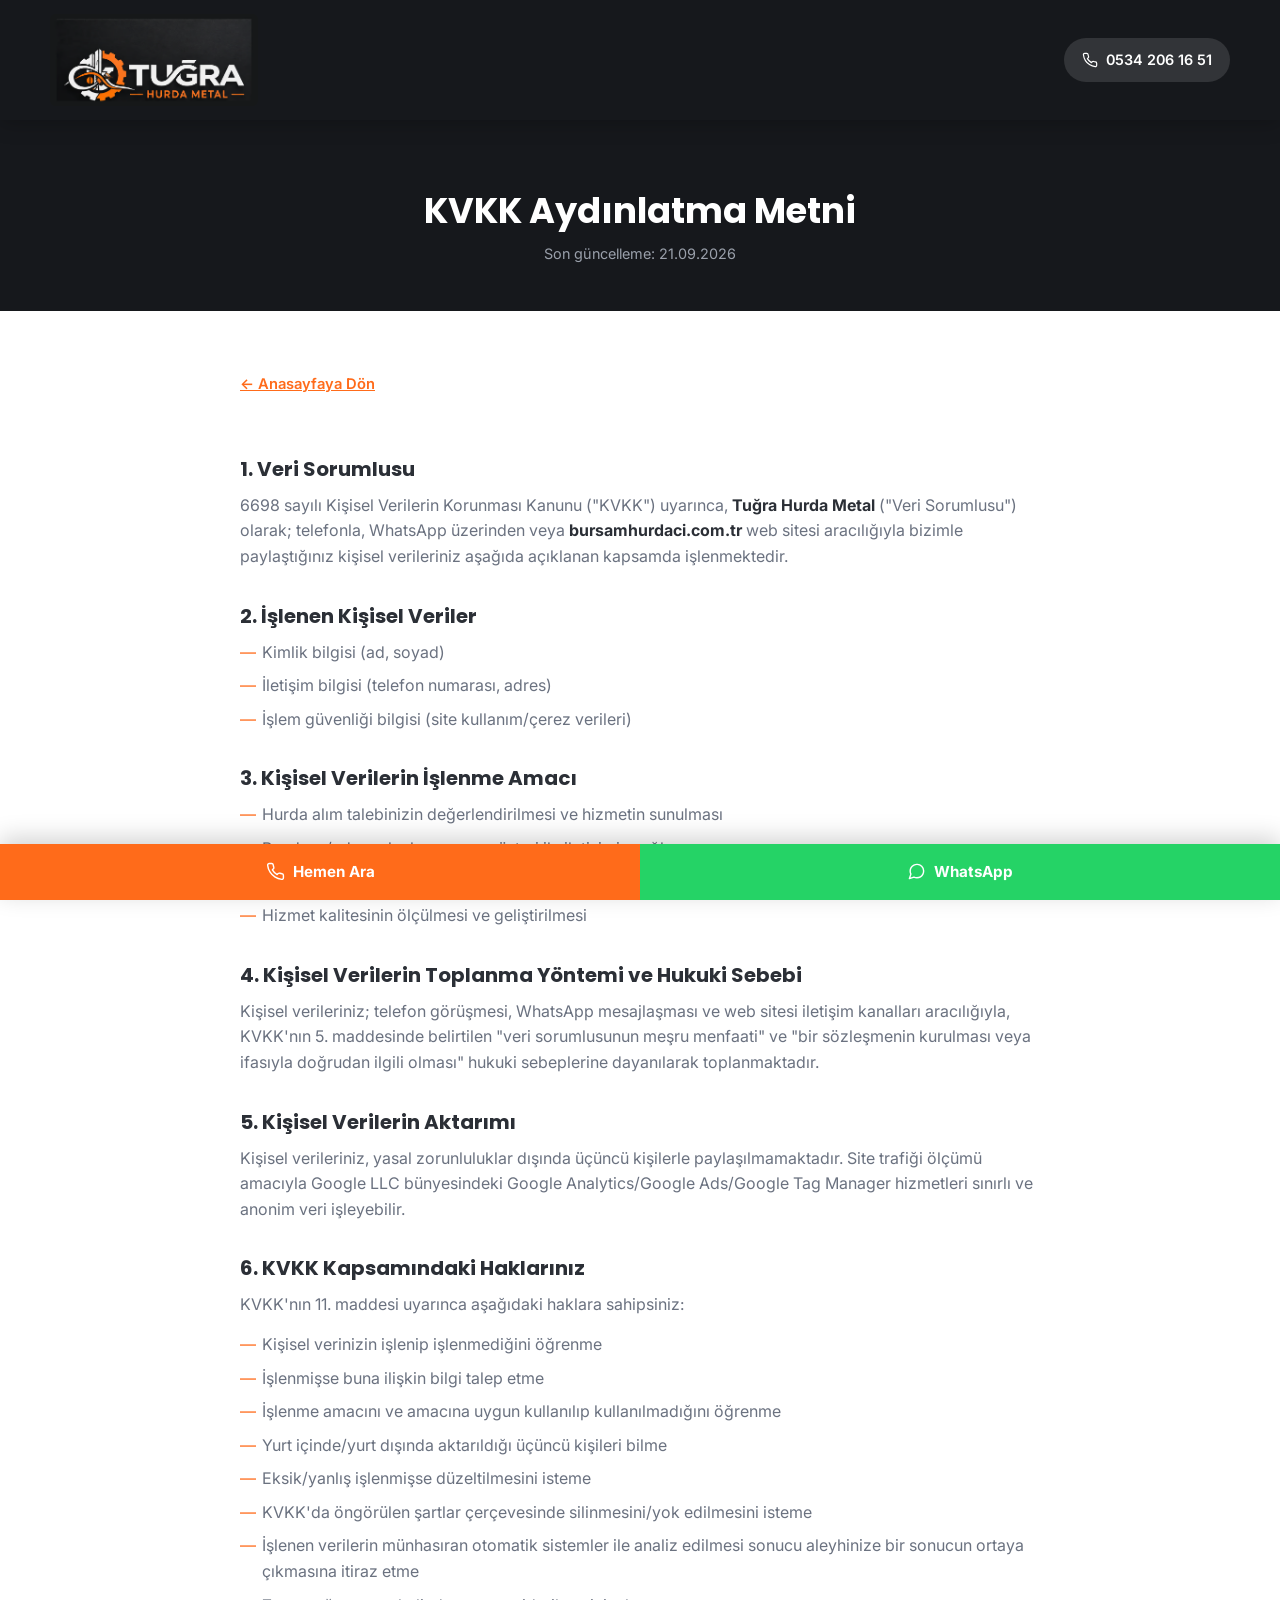
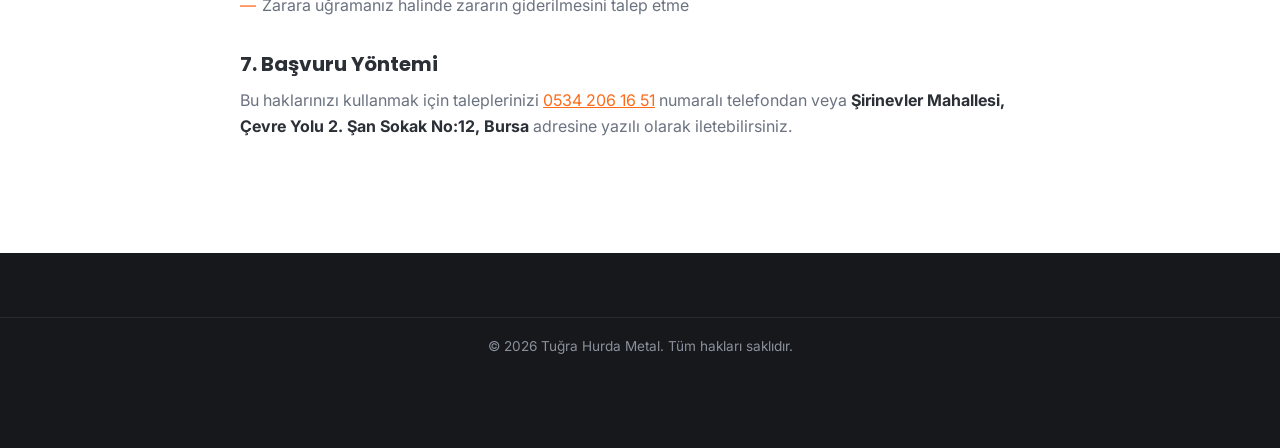
<file: kvkk.html>
<!DOCTYPE html>
<html lang="tr">
<head>
<meta charset="UTF-8">
<meta name="viewport" content="width=device-width, initial-scale=1.0">
<title>KVKK Aydınlatma Metni | Tuğra Hurda Metal</title>
<meta name="description" content="Tuğra Hurda Metal (Bursa Hurdacı) KVKK aydınlatma metni - 6698 sayılı Kişisel Verilerin Korunması Kanunu kapsamında bilgilendirme.">
<meta name="robots" content="index, follow">
<link rel="canonical" href="https://bursamhurdaci.com.tr/kvkk.html">
<link rel="icon" href="data:image/svg+xml,<svg xmlns='http://www.w3.org/2000/svg' viewBox='0 0 100 100'><rect width='100' height='100' rx='22' fill='%2316181c'/><path d='M30 42a20 20 0 0 1 35-13' stroke='%23ff6b1a' stroke-width='7' fill='none' stroke-linecap='round'/><polygon points='68,20 68,34 56,27' fill='%23ff6b1a'/><path d='M70 58a20 20 0 0 1-35 13' stroke='%23ff6b1a' stroke-width='7' fill='none' stroke-linecap='round'/><polygon points='32,80 32,66 44,73' fill='%23ff6b1a'/></svg>">
<link rel="preconnect" href="https://fonts.googleapis.com">
<link rel="preconnect" href="https://fonts.gstatic.com" crossorigin>
<link href="https://fonts.googleapis.com/css2?family=Poppins:wght@400;500;600;700;800&family=Inter:wght@400;500;600&display=swap" rel="stylesheet">
<link rel="stylesheet" href="css/style.css">
<!-- Google tag (gtag.js) -->
<script async src="https://www.googletagmanager.com/gtag/js?id=AW-18467803331"></script>
<script>
  window.dataLayer = window.dataLayer || [];
  function gtag(){dataLayer.push(arguments);}
  gtag('js', new Date());

  gtag('config', 'AW-18467803331');
</script>
<!-- Google Tag Manager -->
<script>(function(w,d,s,l,i){w[l]=w[l]||[];w[l].push({'gtm.start':
new Date().getTime(),event:'gtm.js'});var f=d.getElementsByTagName(s)[0],
j=d.createElement(s),dl=l!='dataLayer'?'&l='+l:'';j.async=true;j.src=
'https://www.googletagmanager.com/gtm.js?id='+i+dl;f.parentNode.insertBefore(j,f);
})(window,document,'script','dataLayer','GTM-N5R3C67V');</script>
<!-- End Google Tag Manager -->
</head>
<body>
<!-- Google Tag Manager (noscript) -->
<noscript><iframe src="https://www.googletagmanager.com/ns.html?id=GTM-N5R3C67V"
height="0" width="0" style="display:none;visibility:hidden"></iframe></noscript>
<!-- End Google Tag Manager (noscript) -->

<header class="site-header" id="header">
  <div class="container header__inner">
    <a href="index.html" class="logo">
      <img src="img/logo.avif" alt="Tuğra Hurda Metal - Bursa Hurdacı" class="logo__img">
    </a>
    <div class="header__actions">
      <a href="tel:+905342061651" class="btn btn--call"><svg class="icon-inline" viewBox="0 0 24 24" fill="none" stroke="currentColor" stroke-width="1.8" stroke-linecap="round" stroke-linejoin="round" width="16" height="16"><path d="M22 16.92v3a2 2 0 0 1-2.18 2 19.79 19.79 0 0 1-8.63-3.07 19.5 19.5 0 0 1-6-6 19.79 19.79 0 0 1-3.07-8.67A2 2 0 0 1 4.11 2h3a2 2 0 0 1 2 1.72c.127.96.361 1.903.7 2.81a2 2 0 0 1-.45 2.11L8.09 9.91a16 16 0 0 0 6 6l1.27-1.27a2 2 0 0 1 2.11-.45c.907.339 1.85.573 2.81.7A2 2 0 0 1 22 16.92z"/></svg> 0534 206 16 51</a>
    </div>
  </div>
</header>

<section class="legal-hero">
  <div class="container">
    <h1>KVKK Aydınlatma Metni</h1>
    <p>Son güncelleme: 21.09.2026</p>
  </div>
</section>

<section class="legal-content">
  <div class="container">
    <a href="index.html" class="legal-back">← Anasayfaya Dön</a>

    <h2>1. Veri Sorumlusu</h2>
    <p>6698 sayılı Kişisel Verilerin Korunması Kanunu ("KVKK") uyarınca, <strong>Tuğra Hurda Metal</strong> ("Veri Sorumlusu") olarak; telefonla, WhatsApp üzerinden veya <strong>bursamhurdaci.com.tr</strong> web sitesi aracılığıyla bizimle paylaştığınız kişisel verileriniz aşağıda açıklanan kapsamda işlenmektedir.</p>

    <h2>2. İşlenen Kişisel Veriler</h2>
    <ul>
      <li>Kimlik bilgisi (ad, soyad)</li>
      <li>İletişim bilgisi (telefon numarası, adres)</li>
      <li>İşlem güvenliği bilgisi (site kullanım/çerez verileri)</li>
    </ul>

    <h2>3. Kişisel Verilerin İşlenme Amacı</h2>
    <ul>
      <li>Hurda alım talebinizin değerlendirilmesi ve hizmetin sunulması</li>
      <li>Randevu/adres planlaması ve müşteri ile iletişimin sağlanması</li>
      <li>Yasal yükümlülüklerin yerine getirilmesi</li>
      <li>Hizmet kalitesinin ölçülmesi ve geliştirilmesi</li>
    </ul>

    <h2>4. Kişisel Verilerin Toplanma Yöntemi ve Hukuki Sebebi</h2>
    <p>Kişisel verileriniz; telefon görüşmesi, WhatsApp mesajlaşması ve web sitesi iletişim kanalları aracılığıyla, KVKK'nın 5. maddesinde belirtilen "veri sorumlusunun meşru menfaati" ve "bir sözleşmenin kurulması veya ifasıyla doğrudan ilgili olması" hukuki sebeplerine dayanılarak toplanmaktadır.</p>

    <h2>5. Kişisel Verilerin Aktarımı</h2>
    <p>Kişisel verileriniz, yasal zorunluluklar dışında üçüncü kişilerle paylaşılmamaktadır. Site trafiği ölçümü amacıyla Google LLC bünyesindeki Google Analytics/Google Ads/Google Tag Manager hizmetleri sınırlı ve anonim veri işleyebilir.</p>

    <h2>6. KVKK Kapsamındaki Haklarınız</h2>
    <p>KVKK'nın 11. maddesi uyarınca aşağıdaki haklara sahipsiniz:</p>
    <ul>
      <li>Kişisel verinizin işlenip işlenmediğini öğrenme</li>
      <li>İşlenmişse buna ilişkin bilgi talep etme</li>
      <li>İşlenme amacını ve amacına uygun kullanılıp kullanılmadığını öğrenme</li>
      <li>Yurt içinde/yurt dışında aktarıldığı üçüncü kişileri bilme</li>
      <li>Eksik/yanlış işlenmişse düzeltilmesini isteme</li>
      <li>KVKK'da öngörülen şartlar çerçevesinde silinmesini/yok edilmesini isteme</li>
      <li>İşlenen verilerin münhasıran otomatik sistemler ile analiz edilmesi sonucu aleyhinize bir sonucun ortaya çıkmasına itiraz etme</li>
      <li>Zarara uğramanız halinde zararın giderilmesini talep etme</li>
    </ul>

    <h2>7. Başvuru Yöntemi</h2>
    <p>Bu haklarınızı kullanmak için taleplerinizi <a href="tel:+905342061651">0534 206 16 51</a> numaralı telefondan veya <strong>Şirinevler Mahallesi, Çevre Yolu 2. Şan Sokak No:12, Bursa</strong> adresine yazılı olarak iletebilirsiniz.</p>
  </div>
</section>

<footer class="footer">
  <div class="footer__bottom">
    <div class="container">
      <p>&copy; <span id="year"></span> Tuğra Hurda Metal. Tüm hakları saklıdır.</p>
    </div>
  </div>
</footer>

<div class="quickbar">
  <a href="tel:+905342061651" class="quickbar__btn quickbar__btn--call"><svg viewBox="0 0 24 24" fill="none" stroke="currentColor" stroke-width="1.8" stroke-linecap="round" stroke-linejoin="round" width="19" height="19"><path d="M22 16.92v3a2 2 0 0 1-2.18 2 19.79 19.79 0 0 1-8.63-3.07 19.5 19.5 0 0 1-6-6 19.79 19.79 0 0 1-3.07-8.67A2 2 0 0 1 4.11 2h3a2 2 0 0 1 2 1.72c.127.96.361 1.903.7 2.81a2 2 0 0 1-.45 2.11L8.09 9.91a16 16 0 0 0 6 6l1.27-1.27a2 2 0 0 1 2.11-.45c.907.339 1.85.573 2.81.7A2 2 0 0 1 22 16.92z"/></svg> Hemen Ara</a>
  <a href="https://wa.me/905342061651" target="_blank" rel="noopener" class="quickbar__btn quickbar__btn--whatsapp"><svg viewBox="0 0 24 24" fill="none" stroke="currentColor" stroke-width="1.8" stroke-linecap="round" stroke-linejoin="round" width="19" height="19"><path d="M21 11.5a8.38 8.38 0 0 1-.9 3.8 8.5 8.5 0 0 1-7.6 4.7 8.38 8.38 0 0 1-3.8-.9L3 21l1.9-5.7a8.38 8.38 0 0 1-.9-3.8 8.5 8.5 0 0 1 4.7-7.6 8.38 8.38 0 0 1 3.8-.9h.5a8.48 8.48 0 0 1 8 8v.5z"/></svg> WhatsApp</a>
</div>

<!-- ANTICLICK_PLACEHOLDER -->
<script>document.getElementById('year').textContent = new Date().getFullYear();</script>
</body>
</html>
</file>
<file: css/style.css>
/* =========================================================
   BURSA HURDACI - style.css
   ========================================================= */

:root{
  --dark: #16181c;
  --dark-2: #1f232a;
  --steel: #4a5568;
  --steel-light: #eef1f4;
  --accent: #ff6b1a;
  --accent-dark: #e2570f;
  --green: #22a559;
  --whatsapp: #25d366;
  --text: #2b2f36;
  --text-light: #6b7280;
  --white: #ffffff;
  --radius: 14px;
  --shadow: 0 10px 30px rgba(0,0,0,0.08);
  --shadow-lg: 0 20px 45px rgba(0,0,0,0.14);
  --font-head: 'Poppins', sans-serif;
  --font-body: 'Inter', sans-serif;
}

*{ box-sizing: border-box; margin:0; padding:0; }
html{ scroll-behavior: smooth; }
body{
  font-family: var(--font-body);
  color: var(--text);
  background: var(--white);
  line-height: 1.6;
  overflow-x: hidden;
}
img{ max-width:100%; display:block; }
a{ text-decoration:none; color:inherit; }
ul{ list-style:none; }
h1,h2,h3,h4{ font-family: var(--font-head); line-height:1.2; }
.container{ width:100%; max-width:1180px; margin:0 auto; padding:0 20px; }

/* ---------- Icons (kurumsal, çizgisel ikon seti) ---------- */
svg{ vertical-align:middle; }
.icon-inline{
  display:inline-block; width:16px; height:16px;
  vertical-align:-3px; flex-shrink:0;
}

/* ---------- Buttons ---------- */
.btn{
  display:inline-flex; align-items:center; justify-content:center; gap:8px;
  padding:14px 26px; border-radius: 50px; font-weight:600; font-size:0.98rem;
  border:none; cursor:pointer; transition: all .25s ease; white-space:nowrap;
}
.btn--primary{ background: var(--accent); color:#fff; box-shadow: 0 8px 20px rgba(255,107,26,0.35); }
.btn--primary:hover{ background: var(--accent-dark); transform: translateY(-2px); }
.btn--whatsapp{ background: var(--whatsapp); color:#fff; box-shadow: 0 8px 20px rgba(37,211,102,0.35); }
.btn--whatsapp:hover{ background:#1eb958; transform: translateY(-2px); }
.btn--call{ background: rgba(255,255,255,0.12); color:#fff; padding:10px 18px; font-size:0.9rem; }
.btn--lg{ padding:16px 32px; font-size:1.05rem; }

/* ---------- Header ---------- */
.site-header{
  position: sticky; top:0; z-index: 999;
  background: var(--dark);
  box-shadow: 0 2px 20px rgba(0,0,0,0.25);
}
.header__inner{
  display:flex; align-items:center; justify-content:space-between; gap:20px;
  padding:14px 0;
}
.logo{ display:flex; align-items:center; gap:10px; }
.logo__img{ height:92px; width:auto; display:block; border-radius:6px; }
.nav{ display:flex; gap:26px; }
.nav a{ color:#d7dae0; font-weight:500; font-size:0.95rem; position:relative; padding:6px 0; }
.nav a:hover{ color:#fff; }
.nav a::after{
  content:""; position:absolute; left:0; bottom:0; width:0; height:2px; background: var(--accent);
  transition: width .25s ease;
}
.nav a:hover::after{ width:100%; }
.header__actions{ display:flex; align-items:center; gap:14px; }
.nav-toggle{
  display:none; flex-direction:column; gap:5px; background:none; border:none; cursor:pointer; padding:6px;
}
.nav-toggle span{ width:24px; height:2px; background:#fff; border-radius:2px; }

/* ---------- Hero ---------- */
.hero{
  position: relative;
  background: radial-gradient(circle at 20% 20%, #262b33 0%, var(--dark) 60%);
  color:#fff;
  padding: 100px 0 90px;
  overflow:hidden;
}
.hero__bg{
  position:absolute; inset:0;
  background-image:
    radial-gradient(circle at 85% 30%, rgba(255,107,26,0.22) 0%, transparent 45%),
    radial-gradient(circle at 10% 90%, rgba(34,165,89,0.18) 0%, transparent 45%),
    linear-gradient(180deg, rgba(15,17,20,0.86) 0%, rgba(15,17,20,0.95) 100%),
    url('../img/hero.avif');
  background-repeat: no-repeat;
  background-position: center, center, center, center;
  background-size: auto, auto, auto, cover;
  pointer-events:none;
}
.hero__inner{ position:relative; max-width:820px; text-align:center; margin:0 auto; }
.badge{
  display:inline-flex; align-items:center; gap:7px; background: rgba(255,107,26,0.15); color: var(--accent);
  border:1px solid rgba(255,107,26,0.4); padding:8px 18px; border-radius:50px;
  font-size:0.85rem; font-weight:600; margin-bottom:22px;
}
.hero h1{
  font-size: clamp(2rem, 4.5vw, 3.1rem); font-weight:800; margin-bottom:20px; color:#fff;
}
.hero h1 span{ color: var(--accent); display:block; font-size:0.55em; margin-top:8px; font-weight:700; }
.hero__desc{ color:#c7cad1; font-size:1.08rem; max-width:680px; margin:0 auto 34px; }
.hero__cta{ display:flex; flex-wrap:wrap; gap:16px; justify-content:center; margin-bottom:46px; }
.hero__stats{ display:flex; justify-content:center; gap:46px; flex-wrap:wrap; }
.hero__stats li{ display:flex; flex-direction:column; align-items:center; }
.hero__stats strong{ font-size:1.8rem; color:var(--accent); font-family: var(--font-head); }
.hero__stats span{ color:#9aa0ab; font-size:0.85rem; margin-top:4px; }

/* ---------- Sections ---------- */
.section{ padding: 90px 0; }
.section--alt{ background: var(--steel-light); }
.section-head{ text-align:center; max-width:680px; margin:0 auto 50px; }
.eyebrow{
  display:inline-block; color: var(--accent); font-weight:700; letter-spacing:1px;
  text-transform:uppercase; font-size:0.8rem; margin-bottom:10px;
}
.section-head h2{ font-size: clamp(1.6rem, 3vw, 2.2rem); margin-bottom:14px; }
.section-head p{ color: var(--text-light); }

/* ---------- About ---------- */
.about{ display:grid; grid-template-columns: 1fr 1.15fr; gap:56px; align-items:center; }
.about__media{
  border-radius: var(--radius); overflow:hidden; aspect-ratio: 4/3.4; box-shadow: var(--shadow-lg);
  background: linear-gradient(135deg, #2b2f36, #4a5568);
}
.about__media img{ width:100%; height:100%; object-fit:cover; }
.img-placeholder{
  width:100%; height:100%; display:none; flex-direction:column; align-items:center; justify-content:center;
  color:#fff; gap:8px; background: linear-gradient(135deg, #2b2f36, #4a5568);
}
.img-placeholder span{ font-size:2.6rem; }
.img-placeholder small{ color:#c7cad1; font-size:0.8rem; }
.about__text h2{ font-size: clamp(1.5rem, 2.8vw, 2rem); margin-bottom:18px; }
.about__text p{ color: var(--text-light); margin-bottom:16px; }
.check-list{ margin: 22px 0 26px; }
.check-list li{ position:relative; padding-left:30px; margin-bottom:10px; color: var(--text); font-weight:500; }
.check-list li::before{
  content:"✓"; position:absolute; left:0; top:0; color: var(--green); font-weight:800;
}

/* ---------- Grids / Cards ---------- */
.grid{ display:grid; gap:22px; }
.grid--4{ grid-template-columns: repeat(4, 1fr); }
.grid--3{ grid-template-columns: repeat(3, 1fr); }
.card{
  background:#fff; border-radius: var(--radius); padding:30px 24px; box-shadow: var(--shadow);
  border:1px solid rgba(0,0,0,0.04); transition: transform .25s ease, box-shadow .25s ease;
}
.card:hover{ transform: translateY(-6px); box-shadow: var(--shadow-lg); }
.scrap-card__icon, .feature-card__icon{ display:block; margin-bottom:14px; color: var(--accent); }
.scrap-card__icon svg{ width:26px; height:26px; }
.feature-card__icon svg{ width:32px; height:32px; }
.scrap-card h3, .feature-card h3{ font-size:1.1rem; margin-bottom:8px; }
.scrap-card p, .feature-card p{ color: var(--text-light); font-size:0.92rem; }

.scrap-card--photo{ padding:0; }
.scrap-card__media{ aspect-ratio: 16/10; overflow:hidden; }
.scrap-card__media img{ width:100%; height:100%; object-fit:cover; transition: transform .4s ease; }
.scrap-card--photo:hover .scrap-card__media img{ transform: scale(1.07); }
.scrap-card__body{ padding:22px 22px 26px; }
.scrap-card--photo .scrap-card__icon{ font-size:1.5rem; margin-bottom:8px; }

.cta-strip{
  margin-top:50px; background: var(--dark); border-radius: var(--radius); padding:34px 40px;
  display:flex; align-items:center; justify-content:space-between; gap:24px; flex-wrap:wrap;
}
.cta-strip p{ color:#d7dae0; font-weight:500; max-width:480px; }

/* ---------- District section ---------- */
.district-highlight{
  background: linear-gradient(120deg, var(--dark), #2b2f36); border-radius: var(--radius);
  padding:40px; margin-bottom:40px; color:#fff;
}
.district-highlight h3{ display:flex; align-items:center; gap:10px; font-size:1.4rem; margin-bottom:14px; color: var(--accent); }
.district-highlight p{ color:#c7cad1; max-width:700px; margin-bottom:22px; }
.district-grid{ display:flex; flex-wrap:wrap; gap:12px; }
.district-chip{
  background:#fff; border:1px solid rgba(0,0,0,0.08); padding:10px 20px; border-radius:50px;
  font-weight:600; font-size:0.92rem; color: var(--text); box-shadow: 0 4px 10px rgba(0,0,0,0.04);
}
.district-chip--main{ background: var(--accent); color:#fff; border-color: var(--accent); }

/* ---------- Gallery ---------- */
.gallery-grid{ display:grid; grid-template-columns: repeat(3, 1fr); gap:18px; }
.gallery-item{
  aspect-ratio: 1/1; border-radius: var(--radius); overflow:hidden; box-shadow: var(--shadow);
  background: linear-gradient(135deg, #2b2f36, #4a5568);
}
.gallery-item img{ width:100%; height:100%; object-fit:cover; }
.gallery-item .img-placeholder span{ font-size:2rem; }
.gallery-cam-icon{
  display:inline-block; width:30px; height:30px;
  background-image:url("data:image/svg+xml,%3Csvg xmlns='http://www.w3.org/2000/svg' viewBox='0 0 24 24' fill='none' stroke='%23ffffff' stroke-width='1.8' stroke-linecap='round' stroke-linejoin='round'%3E%3Cpath d='M23 19a2 2 0 0 1-2 2H3a2 2 0 0 1-2-2V8a2 2 0 0 1 2-2h4l2-3h6l2 3h4a2 2 0 0 1 2 2z'/%3E%3Ccircle cx='12' cy='13' r='4'/%3E%3C/svg%3E");
  background-size:contain; background-repeat:no-repeat; background-position:center; opacity:0.9;
}
.gallery-note{ text-align:center; color: var(--text-light); font-size:0.85rem; margin-top:22px; }
.gallery-note code{ background: var(--steel-light); padding:2px 7px; border-radius:5px; }

/* ---------- FAQ ---------- */
.faq-list{ max-width:760px; margin:0 auto; display:flex; flex-direction:column; gap:14px; }
.faq-item{ background:#fff; border-radius:12px; box-shadow: var(--shadow); overflow:hidden; }
.faq-item__q{
  width:100%; text-align:left; background:none; border:none; padding:20px 24px; font-size:1rem;
  font-weight:600; cursor:pointer; display:flex; justify-content:space-between; align-items:center;
  font-family: var(--font-body); color: var(--text);
}
.faq-item__q span{ color: var(--accent); font-size:1.3rem; transition: transform .25s ease; }
.faq-item.active .faq-item__q span{ transform: rotate(45deg); }
.faq-item__a{ max-height:0; overflow:hidden; transition: max-height .3s ease; padding:0 24px; }
.faq-item__a p{ color: var(--text-light); padding-bottom:20px; }
.faq-item.active .faq-item__a{ max-height:220px; }

/* ---------- Contact ---------- */
.contact-grid{ display:grid; grid-template-columns: 1fr 1fr; gap:40px; align-items:stretch; }
.contact-info{ display:flex; flex-direction:column; gap:14px; }
.contact-item{
  display:flex; align-items:center; gap:16px; background:#fff; padding:18px 22px; border-radius:12px;
  box-shadow: var(--shadow); transition: transform .2s ease;
}
a.contact-item:hover{ transform: translateX(4px); }
.contact-item__icon{ display:flex; color: var(--accent); flex-shrink:0; }
.contact-item__icon svg{ width:24px; height:24px; }
.contact-item strong{ display:block; font-size:0.92rem; }
.contact-item span{ color: var(--text-light); font-size:0.9rem; }
.contact-cta{ display:flex; gap:14px; margin-top:10px; flex-wrap:wrap; }
.contact-map{ border-radius: var(--radius); overflow:hidden; box-shadow: var(--shadow); min-height:340px; }
.reviews-panel{
  display:flex; flex-direction:column; align-items:flex-start; justify-content:center; gap:16px;
  padding:44px; background: linear-gradient(135deg, var(--dark), #2b2f36); color:#fff;
}
.reviews-panel__stars{ display:flex; gap:6px; color:#ffb020; }
.reviews-panel__stars svg{ width:24px; height:24px; }
.reviews-panel h3{ font-size:1.3rem; }
.reviews-panel p{ color:#c7cad1; }

/* ---------- Testimonials ---------- */
.testimonial-card{ display:flex; flex-direction:column; gap:16px; }
.testimonial-card__stars{ display:flex; gap:4px; color:#ffb020; }
.testimonial-card__stars svg{ width:18px; height:18px; }
.testimonial-card p{ color: var(--text); font-style:italic; line-height:1.7; font-size:0.96rem; }
.testimonial-card__meta{ color: var(--text-light); font-size:0.82rem; font-weight:600; margin-top:auto; padding-top:6px; border-top:1px solid rgba(0,0,0,0.06); }

/* ---------- Footer ---------- */
.footer{ background: var(--dark); color:#c7cad1; padding-top:64px; }
.footer__inner{ display:grid; grid-template-columns: 1.4fr 1fr 1fr 1.2fr; gap:40px; padding-bottom:44px; }
.footer__col h4{ color:#fff; font-size:1rem; margin-bottom:16px; }
.footer__col{ display:flex; flex-direction:column; gap:10px; font-size:0.92rem; }
.footer__col a, .footer__col > span{ display:inline-flex; align-items:flex-start; gap:8px; }
.footer__col a .icon-inline, .footer__col > span .icon-inline{ margin-top:3px; }
.footer__col p{ color:#9aa0ab; margin-top:10px; }
.logo--footer{ margin-bottom:6px; }
.footer__bottom{ border-top:1px solid rgba(255,255,255,0.08); padding:18px 0 90px; text-align:center; font-size:0.85rem; color:#8a909b; }
.footer__bottom a{ color:#8a909b; }
.footer__bottom a:hover{ color: var(--accent); text-decoration:underline; }

/* ---------- Quickbar ---------- */
.quickbar{
  position: fixed; left:0; right:0; bottom:0; z-index: 998;
  display:flex; box-shadow: 0 -6px 24px rgba(0,0,0,0.18);
}
.quickbar__btn{
  flex:1; display:flex; align-items:center; justify-content:center; gap:8px;
  padding:16px 10px; font-weight:700; font-size:0.95rem; color:#fff;
}
.quickbar__btn--call{ background: var(--accent); }
.quickbar__btn--whatsapp{ background: var(--whatsapp); }

/* ---------- Back to top ---------- */
.back-to-top{
  position: fixed; right:20px; bottom:86px; width:44px; height:44px; border-radius:50%;
  background: var(--dark); color:#fff; display:flex; align-items:center; justify-content:center;
  font-size:1.2rem; opacity:0; visibility:hidden; transform: translateY(10px);
  transition: all .25s ease; z-index: 997; box-shadow: var(--shadow);
}
.back-to-top.show{ opacity:1; visibility:visible; transform:translateY(0); }

/* ---------- Legal / static content pages ---------- */
.legal-hero{
  background: var(--dark); color:#fff; padding:70px 0 46px; text-align:center;
}
.legal-hero h1{ font-size: clamp(1.6rem, 3.2vw, 2.2rem); margin-bottom:10px; }
.legal-hero p{ color:#9aa0ab; font-size:0.9rem; }
.legal-content{ padding:60px 0 100px; }
.legal-content .container{ max-width:840px; }
.legal-content h2{ font-size:1.25rem; margin:34px 0 12px; color: var(--text); }
.legal-content h2:first-child{ margin-top:0; }
.legal-content p{ color: var(--text-light); margin-bottom:14px; }
.legal-content ul{ margin:0 0 14px 0; }
.legal-content ul li{ position:relative; padding-left:22px; color: var(--text-light); margin-bottom:8px; }
.legal-content ul li::before{ content:"—"; position:absolute; left:0; color: var(--accent); }
.legal-content a{ color: var(--accent); text-decoration:underline; }
.legal-content strong{ color: var(--text); }
.legal-back{ display:inline-flex; align-items:center; gap:6px; margin-bottom:26px; color: var(--accent); font-weight:600; font-size:0.92rem; }

/* ---------- Responsive ---------- */
@media (max-width: 1024px){
  .grid--4{ grid-template-columns: repeat(2, 1fr); }
  .grid--3{ grid-template-columns: repeat(2, 1fr); }
  .footer__inner{ grid-template-columns: 1fr 1fr; }
  .gallery-grid{ grid-template-columns: repeat(2, 1fr); }
}
@media (max-width: 900px){
  .nav{
    position: fixed; top:120px; left:0; right:0; background: var(--dark);
    flex-direction:column; padding:20px; gap:4px; transform: translateY(-130%);
    transition: transform .3s ease; box-shadow: 0 12px 20px rgba(0,0,0,0.2);
  }
  .nav.open{ transform: translateY(0); }
  .nav a{ padding:12px 6px; border-bottom:1px solid rgba(255,255,255,0.06); }
  .nav-toggle{ display:flex; }
  .about{ grid-template-columns: 1fr; }
  .contact-grid{ grid-template-columns: 1fr; }
  .header__actions .btn--call{ display:none; }
}
@media (max-width: 640px){
  .grid--4{ grid-template-columns: 1fr 1fr; }
  .grid--3{ grid-template-columns: 1fr; }
  .gallery-grid{ grid-template-columns: 1fr 1fr; }
  .footer__inner{ grid-template-columns: 1fr; text-align:left; }
  .section{ padding:64px 0; }
  body{ padding-bottom: 64px; }
  .cta-strip{ flex-direction:column; align-items:flex-start; }
}
</file>
